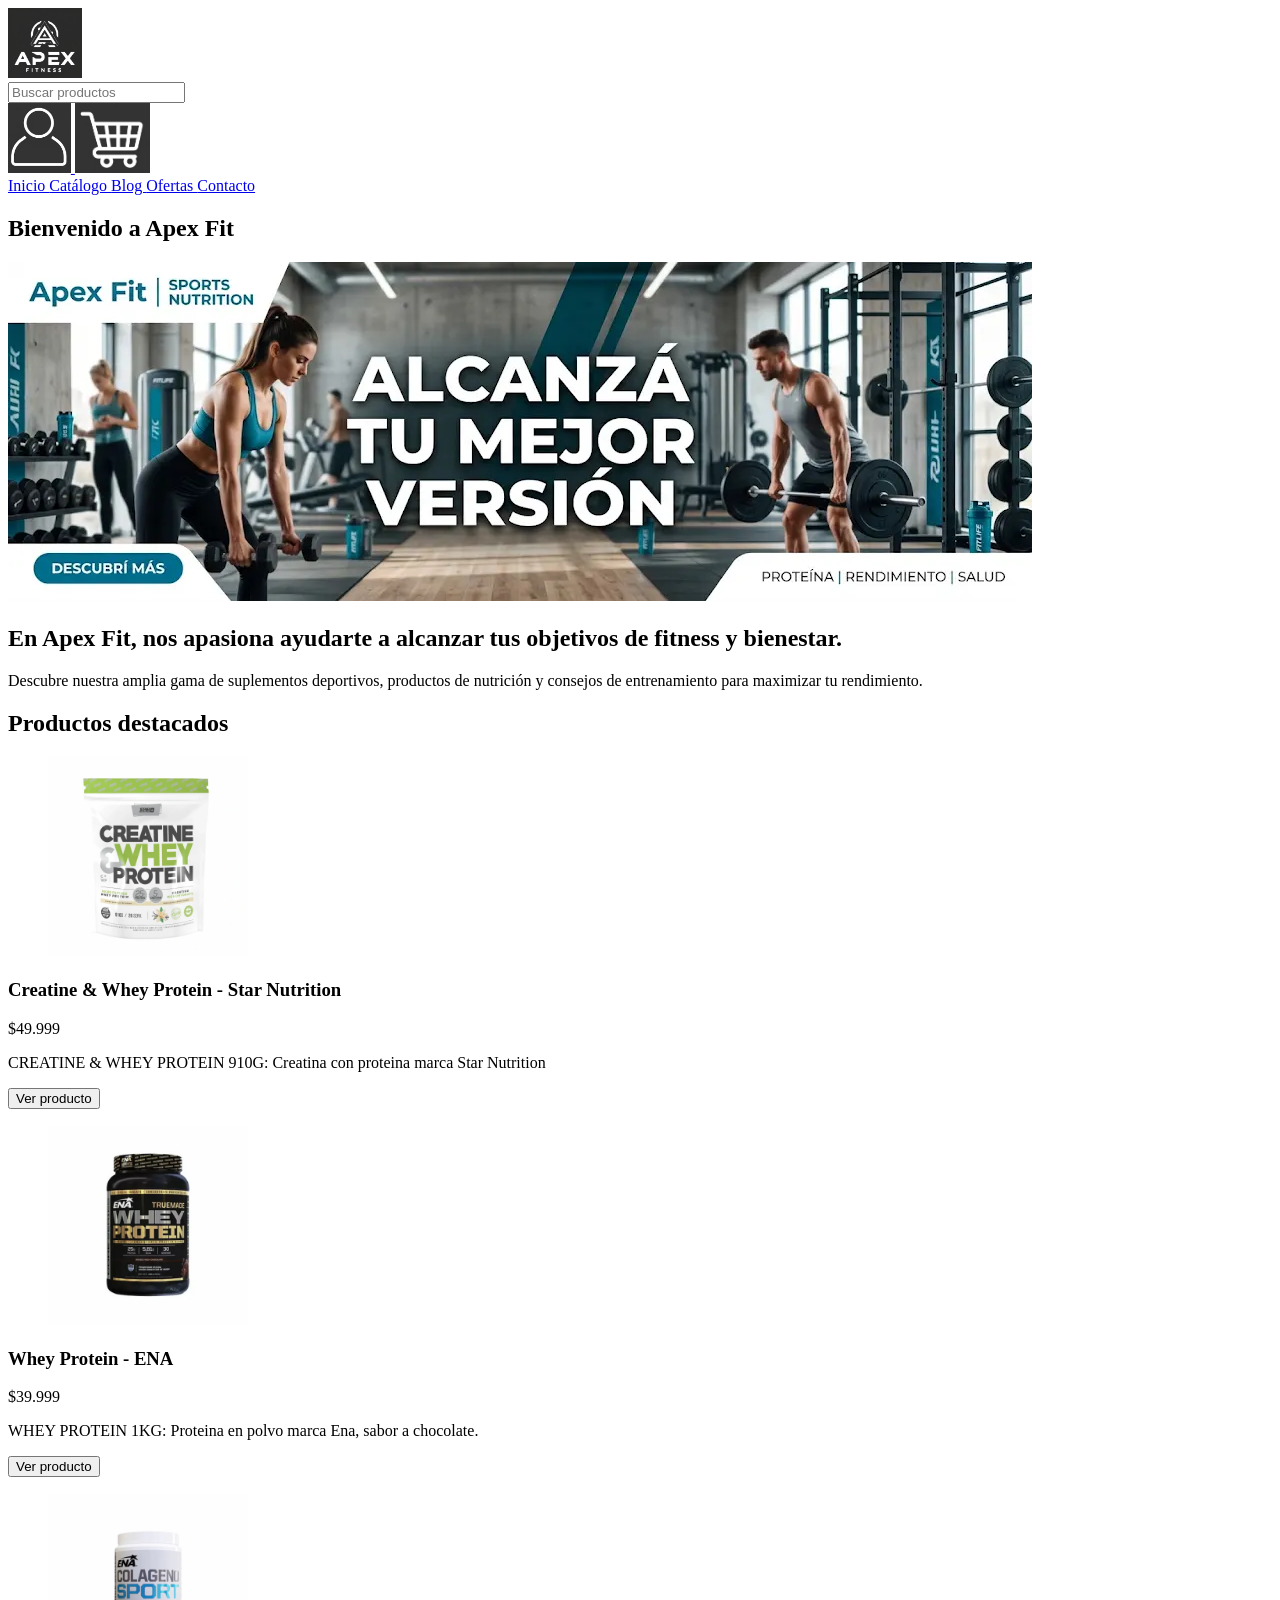
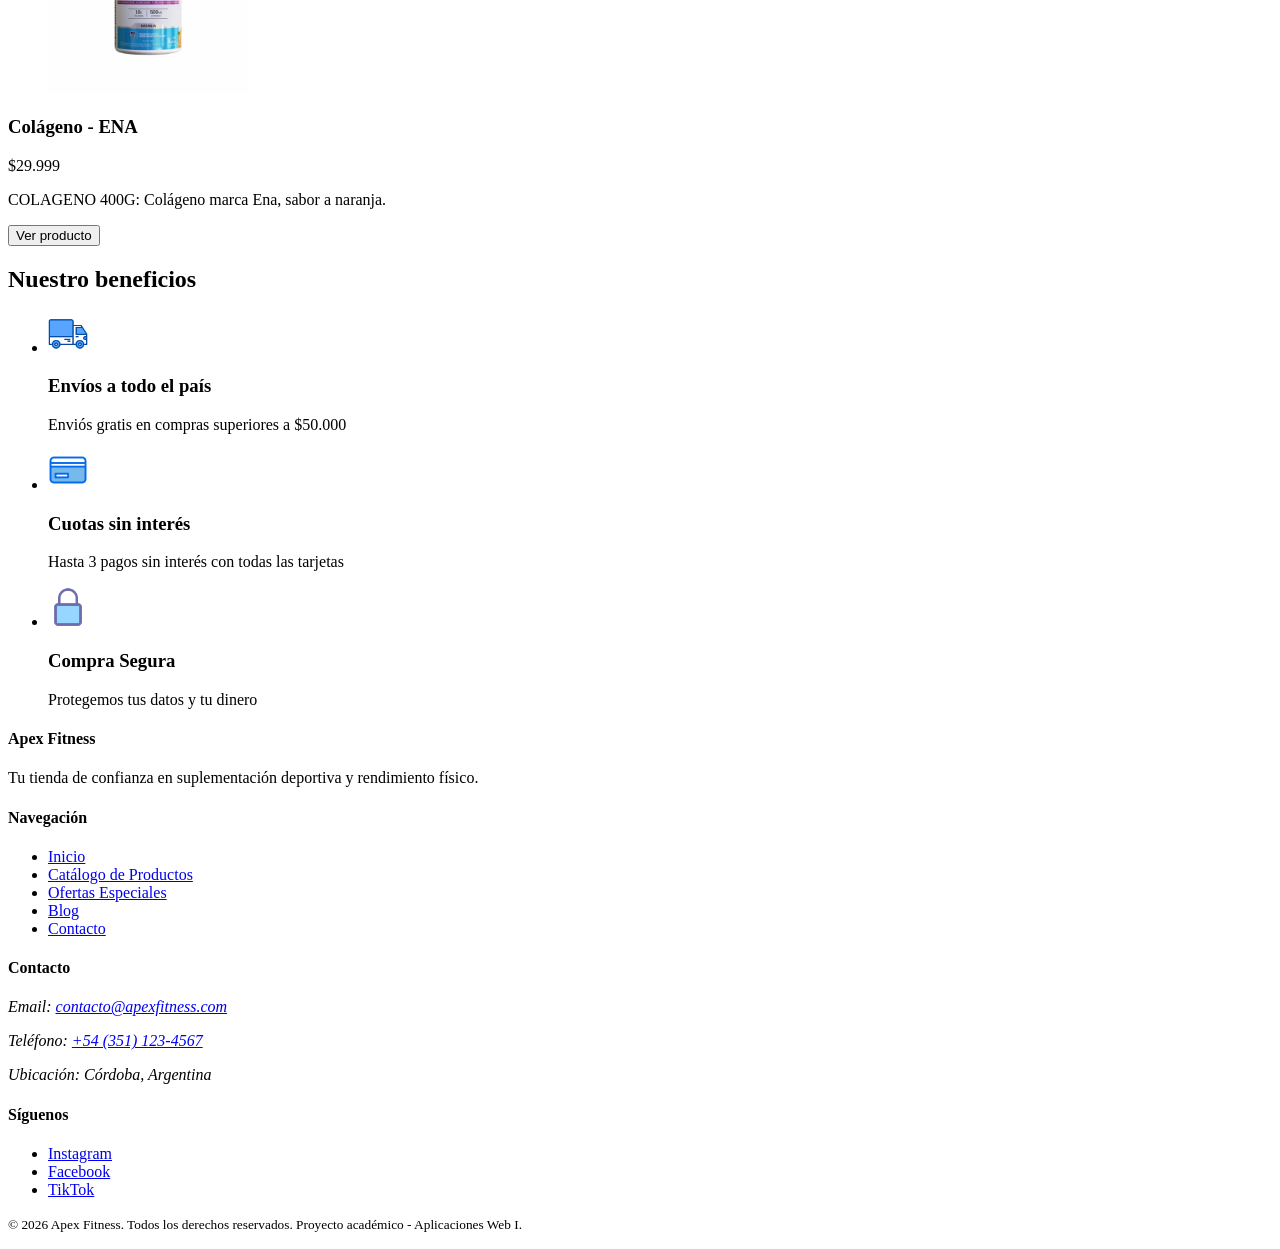
<file: tp2/src/index.html>
<!DOCTYPE html>
<html lang="es">
    <head>
        <meta charset="UTF-8">
        <meta name="viewport" content="width=device-width, initial-scale=1.0">
        <title>Apex Fit - Inicio</title>
    </head>

    <body>
        <header>
            <a href="./index.html" aria-label="Volver a la página principal">
                <img src="./recursos/imagenes/logos/imagotipo.webp" alt="Logo de Apex Fit" height="70"> 
            </a>

            <form role="search" action="#" method="get">
                <div>
                    <label for="id_buscar" hidden>Buscar productos</label>
                    <input 
                        type="search" 
                        id="id_buscar" 
                        name="busqueda" 
                        placeholder="Buscar productos" 
                        aria-label="Buscar productos en la tienda"
                    >
                </div>
            </form>

            <a href="./login.html" aria-label="Ir al perfil de usuario">
                <img src="./recursos/imagenes/elementos/logo_usuario.webp" alt="Logo de usuario" height="70">
            </a>
            <a href="./carrito.html" aria-label="Ir al carrito de compras">
                <img src="./recursos/imagenes/elementos/logo_carrito.webp" alt="Logo de carrito de compras" height="70">
            </a>
            <nav>
                <a href="./index.html">
                    Inicio
                </a>
                <a href="./catalogo.html" aria-label="Ir al catálogo de productos">
                    Catálogo
                </a>
                <a href="./blog.html" aria-label="Ir al blog">
                    Blog
                </a>
                <a href="./ofertas.html" aria-label="Ir a las ofertas">
                    Ofertas
                </a>
                <a href="./contacto.html" aria-label="Ir al contacto">
                    Contacto
                </a>
            </nav>
        </header>

        <main>
            <section>
                <h1>Bienvenido a Apex Fit</h1>
                <img src="./recursos/imagenes/elementos/banner.webp" alt="Banner principal" width="1024">
                <h2>En Apex Fit, nos apasiona ayudarte a alcanzar tus objetivos de fitness y bienestar.</h2>
                <p>Descubre nuestra amplia gama de suplementos deportivos, productos de nutrición y consejos de entrenamiento para maximizar tu rendimiento.</p>
            </section>
            <section>
                <h2>Productos destacados</h2>
                <article>
                    <figure>
                        <a href="./detalle_producto.html"><img src="./recursos/imagenes/productos/suplementos/creatina.webp" alt="Creatina monohidratada" height="200"></a>
                    </figure>
                    <div>
                        <h3>Creatine & Whey Protein - Star Nutrition</h3>
                        <p>$49.999</p>
                        <p>CREATINE & WHEY PROTEIN 910G: Creatina con proteina marca Star Nutrition</p>
                        <a href="./detalle_producto.html"><button type="button">Ver producto</button></a>
                    </div>
                </article>
                <article>
                    <figure>
                        <a href="./detalle_producto.html"><img src="./recursos/imagenes/productos/suplementos/whey_protein_ena.webp" alt="Proteina en polvo" height="200"></a>
                    </figure>
                    <div>
                        <h3>Whey Protein - ENA</h3>
                        <p>$39.999</p>
                        <p>WHEY PROTEIN 1KG: Proteina en polvo marca Ena, sabor a chocolate.</p>
                        <a href="./detalle_producto.html"><button type="button">Ver producto</button></a>
                    </div>
                </article>
                <article>
                    <figure>
                        <a href="./detalle_producto.html"><img src="./recursos/imagenes/productos/suplementos/colageno_ena.webp" alt="Colágeno - ENA" height="200"></a>
                    </figure>
                    <div>
                        <h3>Colágeno - ENA</h3>
                        <p>$29.999</p>
                        <p>COLAGENO 400G: Colágeno marca Ena, sabor a naranja.</p>
                        <a href="./detalle_producto.html"><button type="button">Ver producto</button></a>
                    </div>
                </article>
                <section>
                    <h2>Nuestro beneficios</h2>
                        <ul>
                            <li>
                                <img src= "./recursos/imagenes/elementos/logo_camioneta.webp" alt="Envios a todo el país" width="40">
                                <h3>Envíos a todo el país</h3>
                                <p>Enviós gratis en compras superiores a $50.000</p>
                            </li>
                            
                            <li>
                                 <img src= "./recursos/imagenes/elementos/logo_tarjeta.webp" alt="Cuotas sin interés" width="40">
                                <h3>Cuotas sin interés</h3>
                                <p>Hasta 3 pagos sin interés con todas las tarjetas</p>
                            </li>
                            
                            <li>
                                <img src= "./recursos/imagenes/elementos/logo_candado.webp" alt="Compra segura" width="40">
                                <h3>Compra Segura</h3>
                                <p>Protegemos tus datos y tu dinero</p>
                            </li>
                        </ul>
                </section>
            </section>
        </main>

        <footer>
            <h4>Apex Fitness</h4>
            <p>Tu tienda de confianza en suplementación deportiva y rendimiento físico.</p>
    
            <div>
                <h4>Navegación</h4>
                <ul>
                    <li>
                        <a href="./index.html">Inicio</a>
                    </li>
                    <li>
                        <a href="./catalogo.html">Catálogo de Productos</a>
                    </li>
                    <li>
                        <a href="./ofertas.html">Ofertas Especiales</a>
                    </li>
                    <li>
                        <a href="./blog.html">Blog</a>
                    </li>
                    <li>
                        <a href="./contacto.html">Contacto</a>
                    </li>
                </ul>
            </div>

            <div>
                <h4>Contacto</h4>
                <address>
                    <p>Email: <a href="mailto:contacto@apexfitness.com">contacto@apexfitness.com</a></p>
                    <p>Teléfono: <a href="tel:+543511234567">+54 (351) 123-4567</a></p>
                    <p>Ubicación: Córdoba, Argentina</p>
                </address>

                <h4>Síguenos</h4>
                <ul>
                    <li><a href="https://instagram.com/@ApexFitness" target="_blank" rel="noopener">Instagram</a></li>
                    <li><a href="https://facebook.com/@ApexFitness" target="_blank" rel="noopener">Facebook</a></li>
                    <li><a href="https://tiktok.com/@ApexFitness" target="_blank" rel="noopener">TikTok</a></li>
                </ul>
            </div>

            <div>
                <p><small>&copy; 2026 Apex Fitness. Todos los derechos reservados. Proyecto académico - Aplicaciones Web I.</small></p>
            </div>
        </footer>
    </body>
</html>
</file>
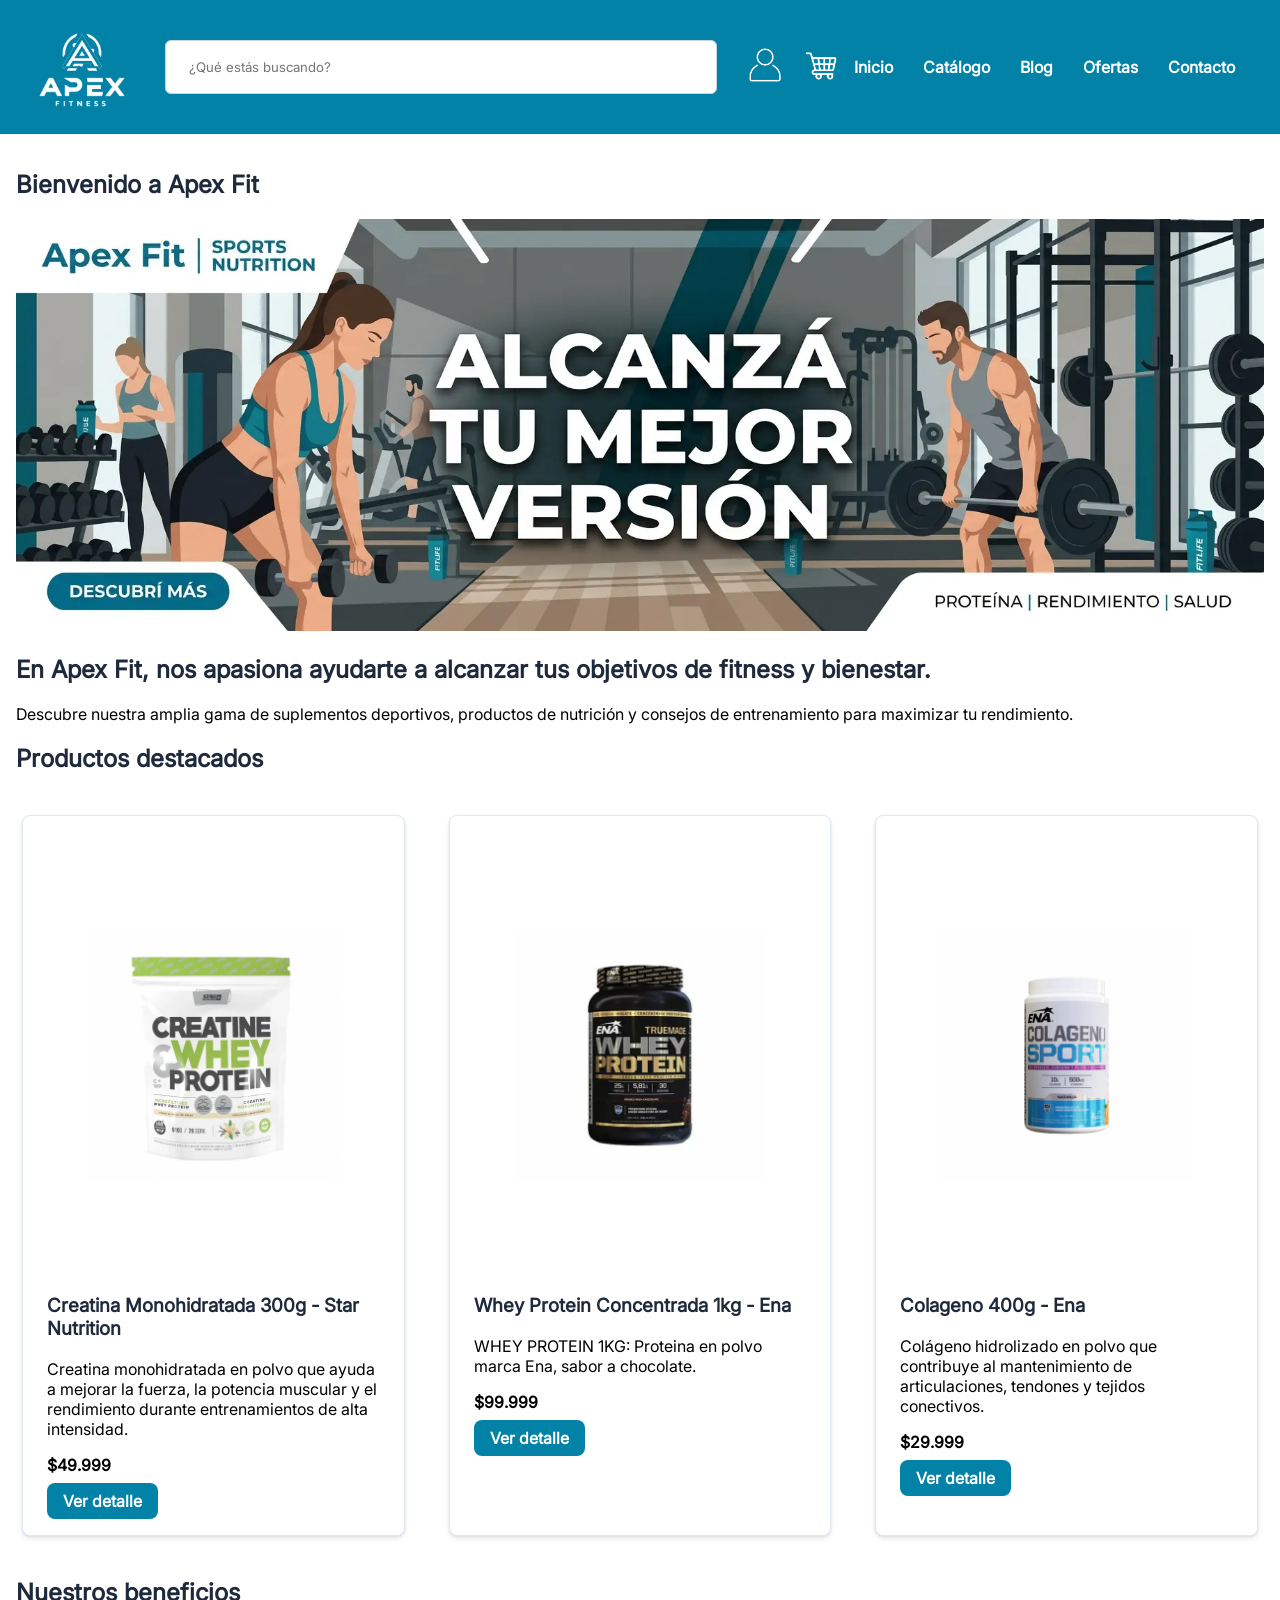
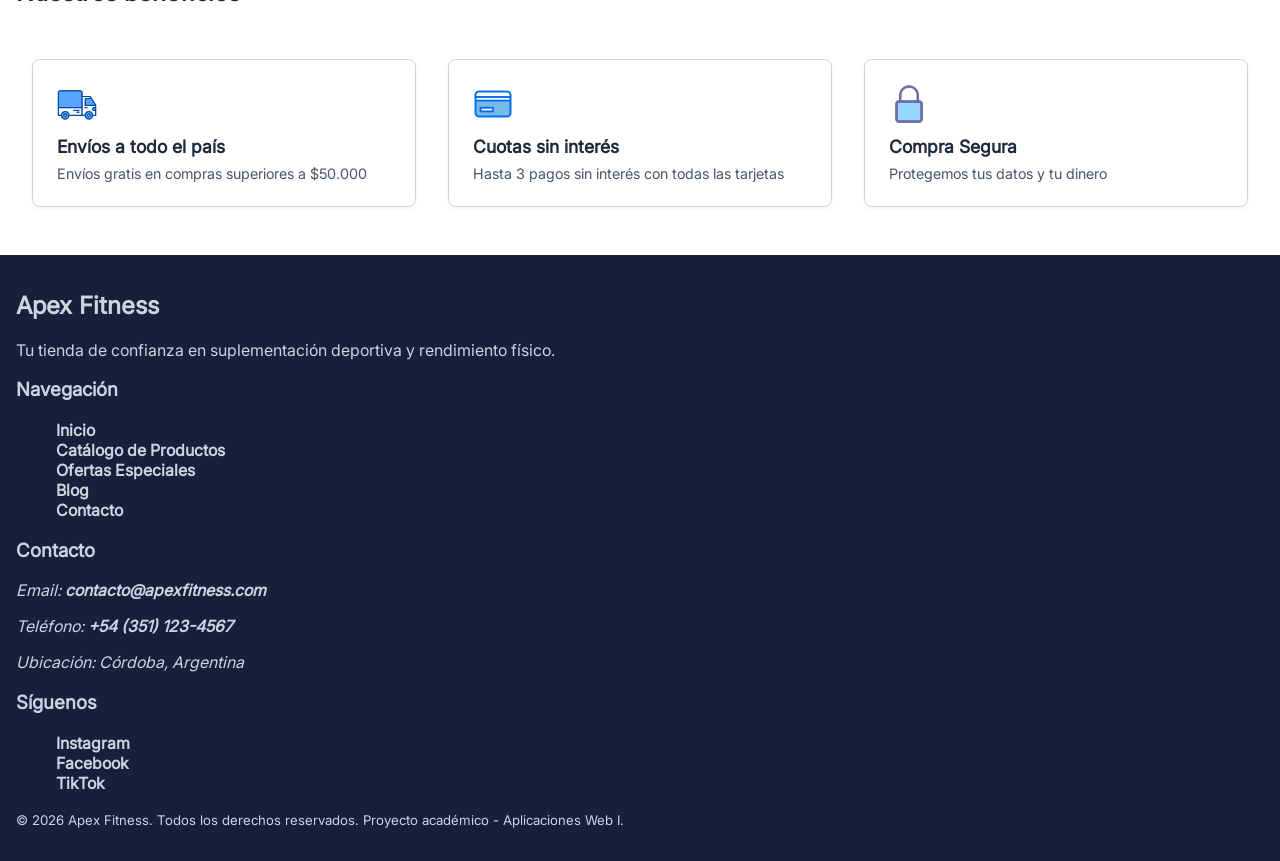
<file: tp4/src/index.html>
<!DOCTYPE html>
<html lang="es">
    <head>
        <meta charset="UTF-8">
        <meta name="viewport" content="width=device-width, initial-scale=1.0">
        <title>Apex Fit - Inicio</title>
        <link rel="icon" type="image/webp" href="./recursos/imagenes/logos/imagotipo_blanco.webp">
        <link rel="stylesheet" href="./recursos/estilos/base.css">
        <script type="module" src="./recursos/js/index.js"></script>
    </head>

    <body>
        <header class="contenido-encabezado">
            <!-- 1. Botón Hamburguesa (Checkbox Hack) -->
            <input type="checkbox" id="menu-toggle" hidden>
            <label for="menu-toggle" class="btn-hamburguesa" aria-label="Abrir menú">☰</label>

            <!-- 2. Logo Central -->
            <a href="./index.html" class="logo-principal" aria-label="Volver a la página principal">
                <img src="./recursos/imagenes/logos/imagotipo_blanco.webp" alt="Logo de Apex Fit"> 
            </a>

            <!-- 3. Contenedor para agrupar Usuario y Carrito a la derecha -->
            <div class="iconos-derecha">
                <a href="./login.html" aria-label="Ir al perfil de usuario">
                    <img src="./recursos/imagenes/elementos/logo_usuario_blanco.webp" alt="Logo de usuario">
                </a>
                <a href="./carrito.html" aria-label="Ir al carrito de compras">
                    <img src="./recursos/imagenes/elementos/logo_carrito_blanco.webp" alt="Logo de carrito">
                </a>
            </div>

            <!-- 4. Buscador (Pasará a la segunda línea) -->
            <form role="search" action="#" method="get" class="barra-busqueda">
                <div>
                    <label for="id_buscar" hidden>Buscar productos</label>
                    <input type="search" id="id_buscar" name="busqueda" placeholder="¿Qué estás buscando?">
                </div>
            </form>

            <!-- 5. Menú de navegación (Oculto por defecto) -->
            <nav class="menu-desplegable">
                <a href="./index.html">Inicio</a>
                <a href="./catalogo.html" aria-label="Ir al catálogo">Catálogo</a>
                <a href="./blog.html" aria-label="Ir al blog">Blog</a>
                <a href="./ofertas.html" aria-label="Ir a las ofertas">Ofertas</a>
                <a href="./contacto.html" aria-label="Ir al contacto">Contacto</a>
            </nav>
        </header>

        <main class="contenido-principal">
            <section>
                <h1>Bienvenido a Apex Fit</h1>
                <img src="./recursos/imagenes/elementos/banner_animado.webp" alt="Banner principal" width="100%">
                <h2>En Apex Fit, nos apasiona ayudarte a alcanzar tus objetivos de fitness y bienestar.</h2>
                <p>Descubre nuestra amplia gama de suplementos deportivos, productos de nutrición y consejos de entrenamiento para maximizar tu rendimiento.</p>
            </section>
            <h2>Productos destacados</h2>
            <section id="contenedor-destacados" class="grilla-productos" data-ids="4,1,3"></section>
            <h2>Nuestros beneficios</h2>
            <section class="seccion-beneficios">
                <ul class="lista-beneficios">
                    <li class="tarjeta-beneficio">
                        <img src= "./recursos/imagenes/elementos/logo_camioneta.webp" alt="Envios a todo el país" width="40">
                        <h3>Envíos a todo el país</h3>
                    <p>Envíos gratis en compras superiores a $50.000</p>
                    </li>
                            
                    <li class="tarjeta-beneficio">
                        <img src= "./recursos/imagenes/elementos/logo_tarjeta.webp" alt="Cuotas sin interés" width="40">
                        <h3>Cuotas sin interés</h3>
                        <p>Hasta 3 pagos sin interés con todas las tarjetas</p>
                    </li>
                            
                    <li class="tarjeta-beneficio">
                        <img src= "./recursos/imagenes/elementos/logo_candado.webp" alt="Compra segura" width="40">
                        <h3>Compra Segura</h3>
                        <p>Protegemos tus datos y tu dinero</p>
                    </li>
                </ul>
            </section>
        </main>

        <footer class="contenido-pie-pagina">
            <h2>Apex Fitness</h2>
            <p>Tu tienda de confianza en suplementación deportiva y rendimiento físico.</p>
    
            <div>
                <h3>Navegación</h3>
                <ul>
                    <li>
                        <a href="./index.html">Inicio</a>
                    </li>
                    <li>
                        <a href="./catalogo.html">Catálogo de Productos</a>
                    </li>
                    <li>
                        <a href="./ofertas.html">Ofertas Especiales</a>
                    </li>
                    <li>
                        <a href="./blog.html">Blog</a>
                    </li>
                    <li>
                        <a href="./contacto.html">Contacto</a>
                    </li>
                </ul>
            </div>

            <div>
                <h3>Contacto</h3>
                <address>
                    <p>Email: <a href="mailto:contacto@apexfitness.com">contacto@apexfitness.com</a></p>
                    <p>Teléfono: <a href="tel:+543511234567">+54 (351) 123-4567</a></p>
                    <p>Ubicación: Córdoba, Argentina</p>
                </address>

                <h3>Síguenos</h3>
                <ul>
                    <li><a href="https://instagram.com/@ApexFitness" target="_blank" rel="noopener">Instagram</a></li>
                    <li><a href="https://facebook.com/@ApexFitness" target="_blank" rel="noopener">Facebook</a></li>
                    <li><a href="https://tiktok.com/@ApexFitness" target="_blank" rel="noopener">TikTok</a></li>
                </ul>
            </div>

            <div>
                <p><small>&copy; 2026 Apex Fitness. Todos los derechos reservados. Proyecto académico - Aplicaciones Web I.</small></p>
            </div>
        </footer>
    </body>
</html>
</file>
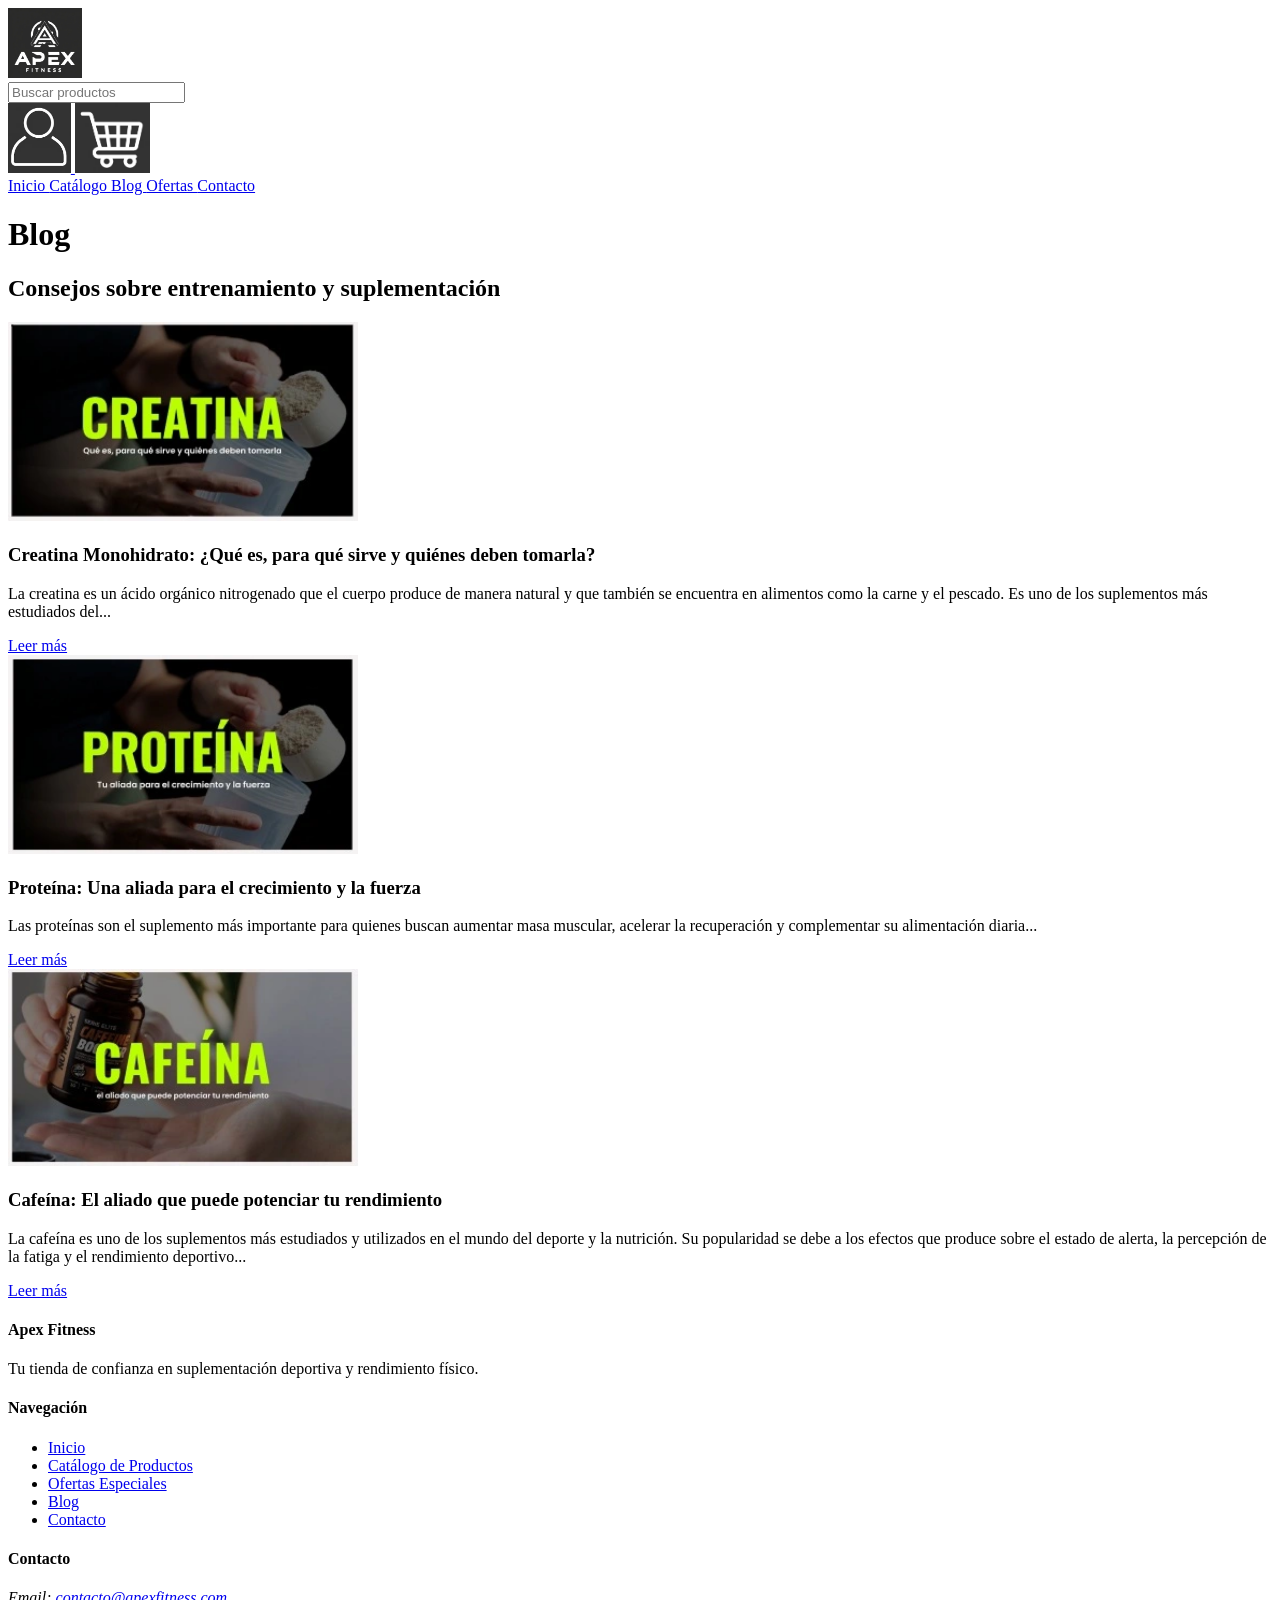
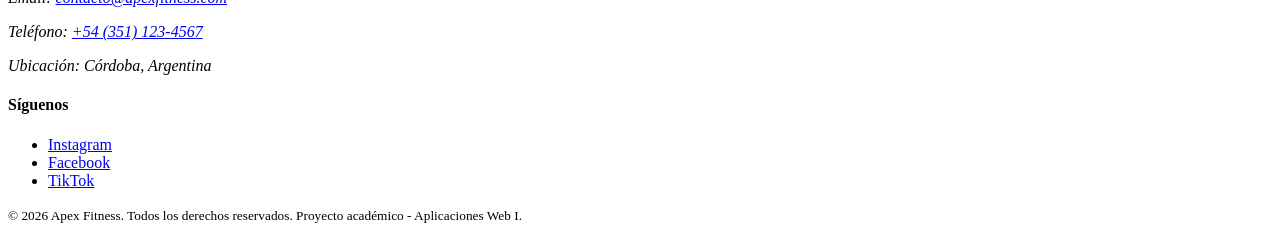
<file: tp2/src/blog.html>
<!DOCTYPE html>
<html lang="es">
    <head>
        <meta charset="UTF-8">
        <meta name="viewport" content="width=device-width, initial-scale=1.0">
        <title>Apex Fit - Blog</title>
    </head>

    <body>
        <header>
            <a href="./index.html" aria-label="Volver a la página principal">
                <img src="./recursos/imagenes/logos/imagotipo.webp" alt="Logo de Apex Fit" height="70"> 
            </a>
            
            <form role="search" action="#" method="get">
                <div>
                    <label for="id_buscar" hidden>Buscar productos</label>
                    <input 
                        type="search" 
                        id="id_buscar" 
                        name="busqueda" 
                        placeholder="Buscar productos" 
                        aria-label="Buscar productos en la tienda"
                    >
                </div>
            </form>

            <a href="./login.html" aria-label="Ir al perfil de usuario">
                <img src="./recursos/imagenes/elementos/logo_usuario.webp" alt="Logo de usuario" height="70">
            </a>
            <a href="./carrito.html" aria-label="Ir al carrito de compras">
                <img src="./recursos/imagenes/elementos/logo_carrito.webp" alt="Logo de carrito de compras" height="70">
            </a>
            <nav>
                <a href="./index.html">
                    Inicio
                </a>
                <a href="./catalogo.html" aria-label="Ir al catálogo de productos">
                    Catálogo
                </a>
                <a href="./blog.html" aria-label="Ir al blog">
                    Blog
                </a>
                <a href="./ofertas.html" aria-label="Ir a las ofertas">
                    Ofertas
                </a>
                <a href="./contacto.html" aria-label="Ir al contacto">
                    Contacto
                </a>
            </nav>
        </header>

        <main>
            <h1>Blog</h1>
            <section>
                <h2>Consejos sobre entrenamiento y suplementación</h2>
                <article>
                    <img src="./recursos/imagenes/elementos/creatina.webp" alt="Creatina Monohidratada" width="350">
                    <h3>Creatina Monohidrato: ¿Qué es, para qué sirve y quiénes deben tomarla?</h3>
                    <p>
                        La creatina es un ácido orgánico nitrogenado que el cuerpo produce de manera natural y que también se encuentra en alimentos como la carne y el pescado. Es uno de los suplementos más estudiados del...
                    </p>
                    <a href="#">Leer más</a>
                </article>
                <article>
                    <img src="./recursos/imagenes/elementos/proteina.webp" alt="Whey Protein" width="350">
                    <h3>Proteína: Una aliada para el crecimiento y la fuerza</h3>
                    <p>
                        Las proteínas son el suplemento más importante para quienes buscan aumentar masa muscular, acelerar la recuperación y complementar su alimentación diaria...
                    </p>
                    <a href="#">Leer más</a>
                </article>
                <article>
                    <img src="./recursos/imagenes/elementos/cafeina.webp" alt="Cafeína" width="350">
                    <h3>Cafeína: El aliado que puede potenciar tu rendimiento</h3>
                    <p>
                        La cafeína es uno de los suplementos más estudiados y utilizados en el mundo del deporte y la nutrición. Su popularidad se debe a los efectos que produce sobre el estado de alerta, la percepción de la fatiga y el rendimiento deportivo...
                    </p>
                    <a href="#">Leer más</a>
                </article>
            </section>
        </main>

        <footer>
            <h4>Apex Fitness</h4>
            <p>Tu tienda de confianza en suplementación deportiva y rendimiento físico.</p>
    
            <div>
                <h4>Navegación</h4>
                <ul>
                    <li>
                        <a href="./index.html">Inicio</a>
                    </li>
                    <li>
                        <a href="./catalogo.html">Catálogo de Productos</a>
                    </li>
                    <li>
                        <a href="./ofertas.html">Ofertas Especiales</a>
                    </li>
                    <li>
                        <a href="./blog.html">Blog</a>
                    </li>
                    <li>
                        <a href="./contacto.html">Contacto</a>
                    </li>
                </ul>
            </div>

            <div>
                <h4>Contacto</h4>
                <address>
                    <p>Email: <a href="mailto:contacto@apexfitness.com">contacto@apexfitness.com</a></p>
                    <p>Teléfono: <a href="tel:+543511234567">+54 (351) 123-4567</a></p>
                    <p>Ubicación: Córdoba, Argentina</p>
                </address>

                <h4>Síguenos</h4>
                <ul>
                    <li><a href="https://instagram.com/@ApexFitness" target="_blank" rel="noopener">Instagram</a></li>
                    <li><a href="https://facebook.com/@ApexFitness" target="_blank" rel="noopener">Facebook</a></li>
                    <li><a href="https://tiktok.com/@ApexFitness" target="_blank" rel="noopener">TikTok</a></li>
                </ul>
            </div>

            <div>
                <p><small>&copy; 2026 Apex Fitness. Todos los derechos reservados. Proyecto académico - Aplicaciones Web I.</small></p>
            </div>
        </footer>
    </body>
</html>
</file>
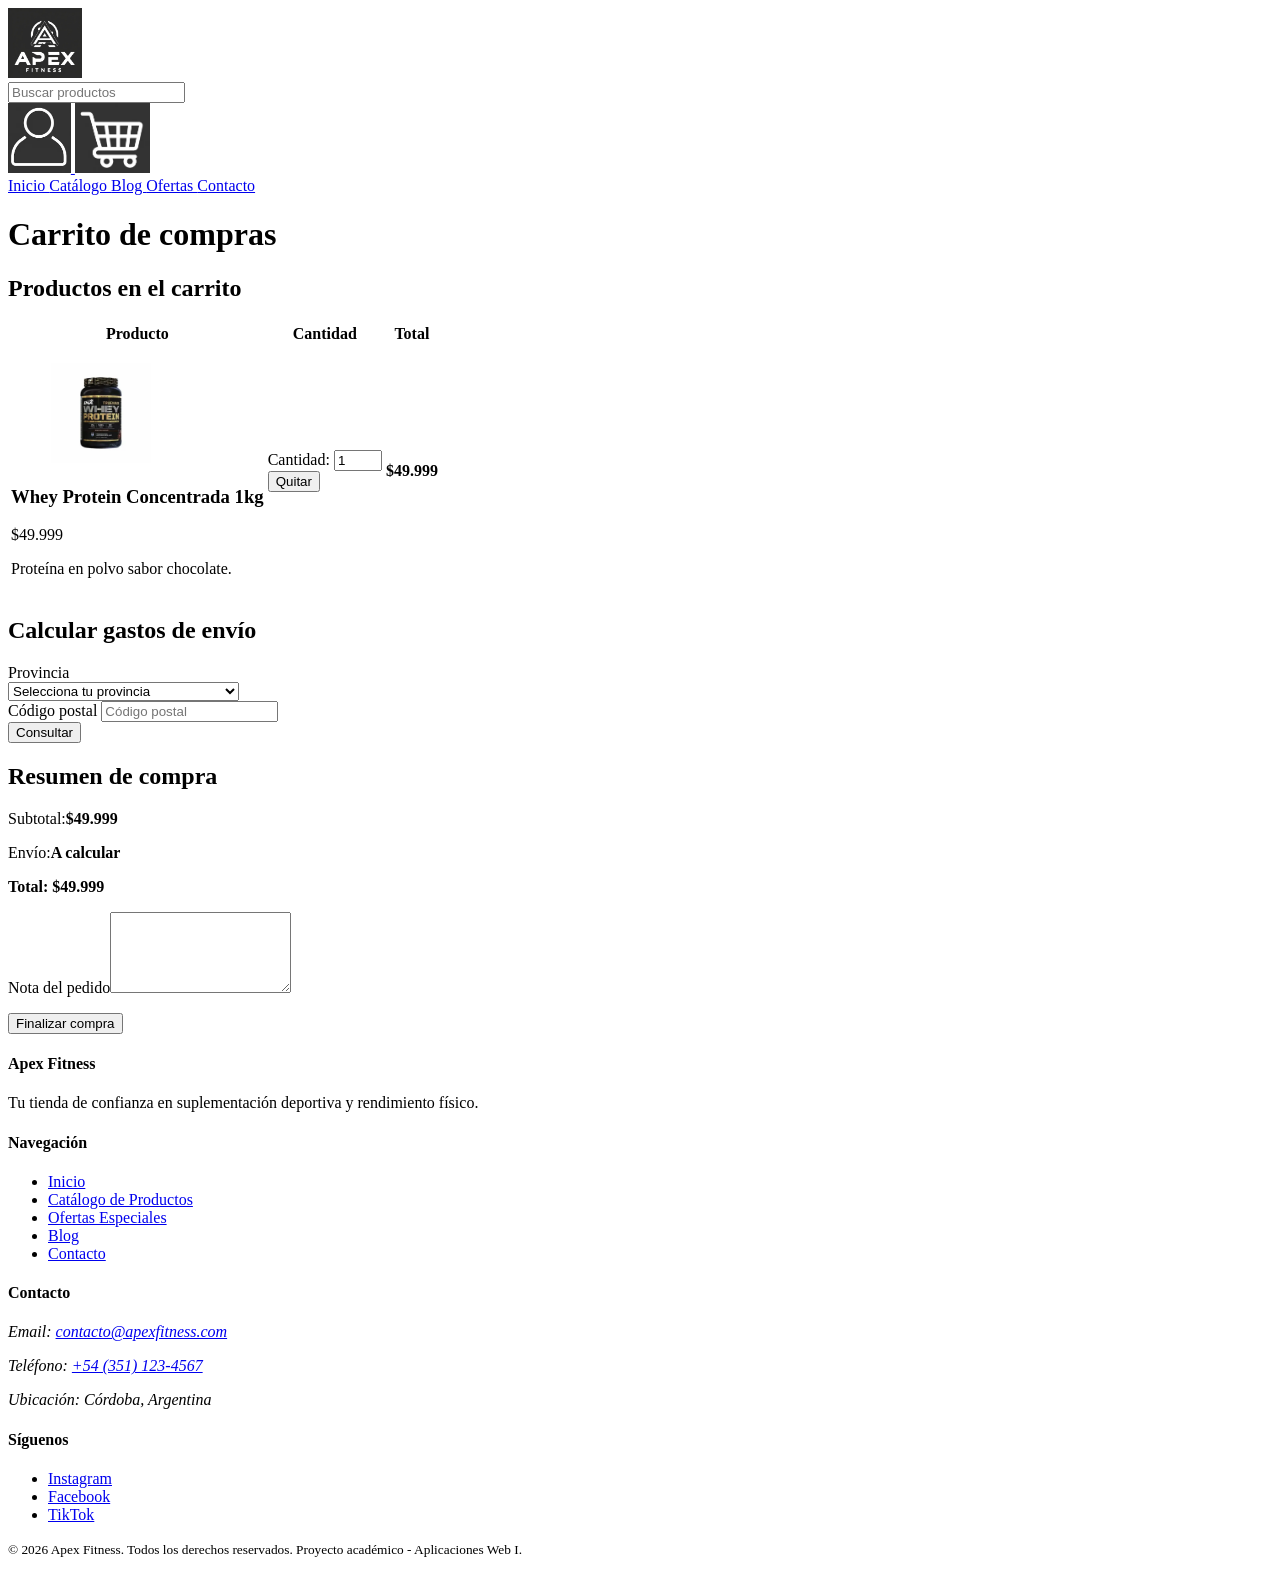
<file: tp2/src/carrito.html>
<!DOCTYPE html>
<html lang="es">
    <head>
        <meta charset="UTF-8">
        <meta name="viewport" content="width=device-width, initial-scale=1.0">
        <title>Apex Fit - Carrito de compras</title>
    </head>

    <body>
        <header>
            <a href="./index.html" aria-label="Volver a la página principal">
                <img src="./recursos/imagenes/logos/imagotipo.webp" alt="Logo de Apex Fit" height="70"> 
            </a>
            
            <form role="search" action="#" method="get">
                <div>
                    <label for="id_buscar" hidden>Buscar productos</label>
                    <input 
                        type="search" 
                        id="id_buscar" 
                        name="busqueda" 
                        placeholder="Buscar productos" 
                        aria-label="Buscar productos en la tienda"
                    >
                </div>
            </form>

            <a href="./login.html" aria-label="Ir al perfil de usuario">
                <img src="./recursos/imagenes/elementos/logo_usuario.webp" alt="Logo de usuario" height="70">
            </a>
            <a href="./carrito.html" aria-label="Ir al carrito de compras">
                <img src="./recursos/imagenes/elementos/logo_carrito.webp" alt="Logo de carrito de compras" height="70">
            </a>
            <nav>
                <a href="./index.html">
                    Inicio
                </a>
                <a href="./catalogo.html" aria-label="Ir al catálogo de productos">
                    Catálogo
                </a>
                <a href="./blog.html" aria-label="Ir al blog">
                    Blog
                </a>
                <a href="./ofertas.html" aria-label="Ir a las ofertas">
                    Ofertas
                </a>
                <a href="./contacto.html" aria-label="Ir al contacto">
                    Contacto
                </a>
            </nav>
        </header>

        <main>
            <h1>Carrito de compras</h1>
            <section>
                <h2>Productos en el carrito</h2>
                <table>
                    <thead>
                        <tr>
                            <th scope="col">Producto</th>
                            <th scope="col">Cantidad</th>
                            <th scope="col">Total</th>
                        </tr>
                    </thead>
                    <tbody>
                        <tr>
                            <td>
                                <figure>
                                    <img src="./recursos/imagenes/productos/suplementos/whey_protein_ena.webp" alt="Whey Protein Concentrada 1kg" width="100">
                                </figure>
                                <div>
                                    <h3>Whey Protein Concentrada 1kg</h3>
                                    <p>$49.999</p>
                                    <p>Proteína en polvo sabor chocolate.</p>
                                </div>
                            </td>
                            <td>
                                <div>
                                    <form action="#" method="post">
                                        <div>
                                            <label for="id-cantidad">Cantidad:</label>
                                            <input type="number" id="id-cantidad" name="cantidad" min="1" value="1" max="10" required>
                                        </div>
                                        <div>
                                            <button type="submit">Quitar</button>
                                        </div>
                                    </form>
                                </div>
                            </td>
                            <td>
                                <p><strong>$49.999</strong></p>
                            </td>
                        </tr>
                    </tbody>
                </table>
            </section>
            <section>
                <h2>Calcular gastos de envío</h2>
                <div>
                    <form action="#" method="get">
                        <div>
                            <label for="id-provincia">Provincia</label><br>
                            <select id="id-provincia" name="provincia" required>
                                <option value="" disabled selected>Selecciona tu provincia</option>
                                <option value="buenos-aires">Buenos Aires</option>
                                <option value="caba">Ciudad Autónoma de Buenos Aires</option>
                                <option value="catamarca">Catamarca</option>
                                <option value="chaco">Chaco</option>
                                <option value="chubut">Chubut</option>
                                <option value="cordoba">Córdoba</option>
                                <option value="corrientes">Corrientes</option>
                                <option value="entre-rios">Entre Ríos</option>
                                <option value="formosa">Formosa</option>
                                <option value="jujuy">Jujuy</option>
                                <option value="la-pampa">La Pampa</option>
                                <option value="la-rioja">La Rioja</option>
                                <option value="mendoza">Mendoza</option>
                                <option value="misiones">Misiones</option>
                                <option value="neuquen">Neuquén</option>
                                <option value="rio-negro">Río Negro</option>
                                <option value="salta">Salta</option>
                                <option value="san-juan">San Juan</option>
                                <option value="san-luis">San Luis</option>
                                <option value="santa-cruz">Santa Cruz</option>
                                <option value="santa-fe">Santa Fe</option>
                                <option value="santiago-del-estero">Santiago del Estero</option>
                                <option value="tierra-del-fuego">Tierra del Fuego</option>
                                <option value="tucuman">Tucumán</option>
                            </select>
                        </div>
                        <div>
                            <label for="id-codigo-postal">Código postal</label>
                            <input type="text" id="id-codigo-postal" name="codigo-postal" placeholder="Código postal">
                        </div>
                        <div>
                            <button type="submit">Consultar</button>
                        </div>
                    </form>
                </div>
            </section>
            <aside>
                <h2>Resumen de compra</h2>
                <p>Subtotal:<strong>$49.999</strong></p>
                <p>Envío:<strong>A calcular</strong></p>
                <p><strong>Total: $49.999</strong></p>
                <form action="#" method="post">
                    <p><label for="id-nota">Nota del pedido</label><textarea name="nota" id="id-nota" rows="5"></textarea></p>
                    <p><button type="submit">Finalizar compra</button></p>
                </form>
            </aside>
        </main>

        <footer>
            <h4>Apex Fitness</h4>
            <p>Tu tienda de confianza en suplementación deportiva y rendimiento físico.</p>
    
            <div>
                <h4>Navegación</h4>
                <ul>
                    <li>
                        <a href="./index.html">Inicio</a>
                    </li>
                    <li>
                        <a href="./catalogo.html">Catálogo de Productos</a>
                    </li>
                    <li>
                        <a href="./ofertas.html">Ofertas Especiales</a>
                    </li>
                    <li>
                        <a href="./blog.html">Blog</a>
                    </li>
                    <li>
                        <a href="./contacto.html">Contacto</a>
                    </li>
                </ul>
            </div>

            <div>
                <h4>Contacto</h4>
                <address>
                    <p>Email: <a href="mailto:contacto@apexfitness.com">contacto@apexfitness.com</a></p>
                    <p>Teléfono: <a href="tel:+543511234567">+54 (351) 123-4567</a></p>
                    <p>Ubicación: Córdoba, Argentina</p>
                </address>

                <h4>Síguenos</h4>
                <ul>
                    <li><a href="https://instagram.com/@ApexFitness" target="_blank" rel="noopener">Instagram</a></li>
                    <li><a href="https://facebook.com/@ApexFitness" target="_blank" rel="noopener">Facebook</a></li>
                    <li><a href="https://tiktok.com/@ApexFitness" target="_blank" rel="noopener">TikTok</a></li>
                </ul>
            </div>

            <div>
                <p><small>&copy; 2026 Apex Fitness. Todos los derechos reservados. Proyecto académico - Aplicaciones Web I.</small></p>
            </div>
        </footer>
    </body>
</html>
</file>
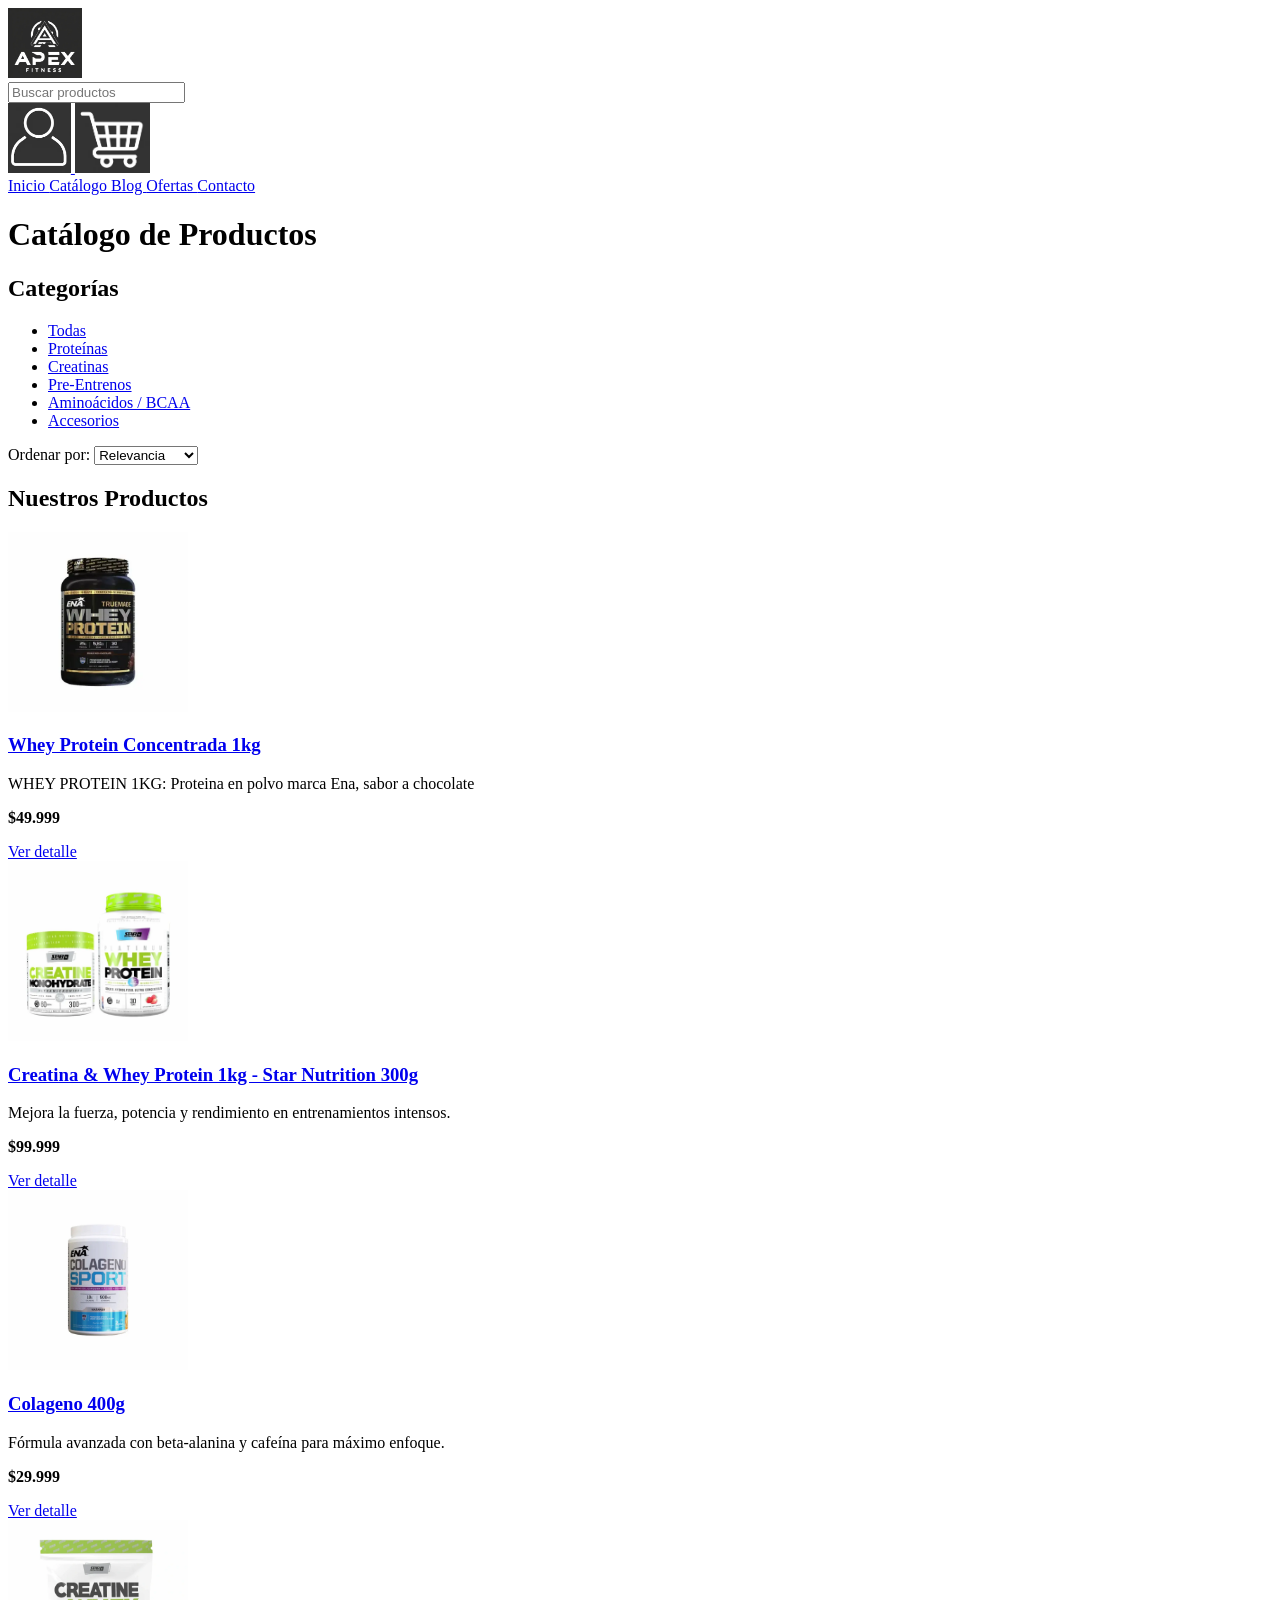
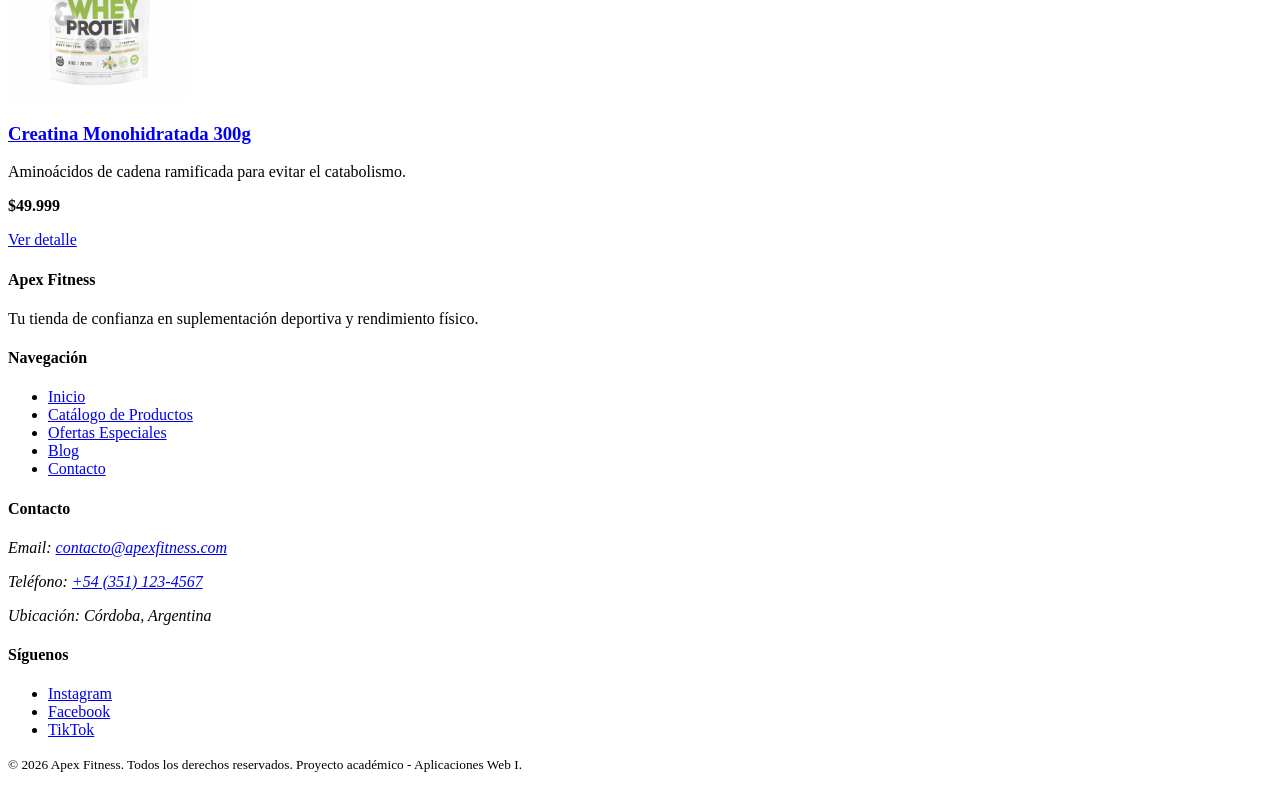
<file: tp2/src/catalogo.html>
<!DOCTYPE html>
<html lang="es">
    <head>
        <meta charset="UTF-8">
        <meta name="viewport" content="width=device-width, initial-scale=1.0">
        <title>Apex Fit - Catálogo</title>
    </head>

    <body>
        <header>
            <a href="./index.html" aria-label="Volver a la página principal">
                <img src="./recursos/imagenes/logos/imagotipo.webp" alt="Logo de Apex Fit" height="70"> 
            </a>
            
            <form role="search" action="#" method="get">
                <div>
                    <label for="id_buscar" hidden>Buscar productos</label>
                    <input 
                        type="search" 
                        id="id_buscar" 
                        name="busqueda" 
                        placeholder="Buscar productos" 
                        aria-label="Buscar productos en la tienda"
                    >
                </div>
            </form>

            <a href="./login.html" aria-label="Ir al perfil de usuario">
                <img src="./recursos/imagenes/elementos/logo_usuario.webp" alt="Logo de usuario" height="70">
            </a>
            <a href="./carrito.html" aria-label="Ir al carrito de compras">
                <img src="./recursos/imagenes/elementos/logo_carrito.webp" alt="Logo de carrito de compras" height="70">
            </a>
            <nav>
                <a href="./index.html">
                    Inicio
                </a>
                <a href="./catalogo.html" aria-label="Ir al catálogo de productos">
                    Catálogo
                </a>
                <a href="./blog.html" aria-label="Ir al blog">
                    Blog
                </a>
                <a href="./ofertas.html" aria-label="Ir a las ofertas">
                    Ofertas
                </a>
                <a href="./contacto.html" aria-label="Ir al contacto">
                    Contacto
                </a>
            </nav>
        </header>

        <main>
            <h1>Catálogo de Productos</h1>

         
            <aside>
                <h2>Categorías</h2>
                <ul>
                    <li><a href="#">Todas</a></li>
                    <li><a href="#">Proteínas</a></li>
                    <li><a href="#">Creatinas</a></li>
                    <li><a href="#">Pre-Entrenos</a></li>
                    <li><a href="#">Aminoácidos / BCAA</a></li>
                    <li><a href="#">Accesorios</a></li>
                </ul>
            </aside>

            <section>
                <label for="id-ordenar">Ordenar por:</label>
                <select id="id-ordenar" name="ordenar">
                    <option value="relevancia">Relevancia</option>
                    <option value="precio-bajo">Menor precio</option>
                    <option value="precio-alto">Mayor precio</option>
                    <option value="nombre">Nombre (A-Z)</option>
                </select>
            </section>
          
            <section>
                <h2>Nuestros Productos</h2>

                <article>
                    <a href="./detalle_producto.html">
                        <img src="recursos/imagenes/productos/suplementos/whey_protein_ena.webp" alt="Whey Protein Concentrada 1kg" width="180">
                        <h3>Whey Protein Concentrada 1kg</h3>
                    </a>
                    <p>WHEY PROTEIN 1KG: Proteina en polvo marca Ena, sabor a chocolate
                    </p>
                    <p><strong>$49.999</strong></p>
                    <a href="./detalle_producto.html">Ver detalle</a>
                </article>

                <article>
                    <a href="./detalle_producto.html">
                        <img src="recursos/imagenes/productos/suplementos/proteina_creatina.webp" alt="Creatina Monohidratada 300g" width="180">
                        <h3>Creatina & Whey Protein 1kg - Star Nutrition 300g</h3>
                    </a>
                    <p>Mejora la fuerza, potencia y rendimiento en entrenamientos intensos.</p>
                    <p><strong>$99.999</strong></p>
                    <a href="./detalle_producto.html">Ver detalle</a>
                </article>

                <article>
                    <a href="./detalle_producto.html">
                        <img src="recursos/imagenes/productos/suplementos/colageno_ena.webp" alt="Colageno 390g" width="180">
                        <h3>Colageno 400g</h3>
                    </a>
                    <p>Fórmula avanzada con beta-alanina y cafeína para máximo enfoque.</p>
                    <p><strong>$29.999</strong></p>
                    <a href="./detalle_producto.html">Ver detalle</a>
                </article>

                <article>
                    <a href="./detalle_producto.html">
                        <img src="recursos/imagenes/productos/suplementos/creatina.webp" alt="Creactina & Whey Protein 250g" width="180">
                        <h3>Creatina Monohidratada 300g</h3>
                    </a>
                    <p>Aminoácidos de cadena ramificada para evitar el catabolismo.</p>
                    <p><strong>$49.999</strong></p>
                    <a href="./detalle_producto.html">Ver detalle</a>
                </article>
            </section>
        </main>

        <footer>
            <h4>Apex Fitness</h4>
            <p>Tu tienda de confianza en suplementación deportiva y rendimiento físico.</p>
    
            <div>
                <h4>Navegación</h4>
                <ul>
                    <li>
                        <a href="./index.html">Inicio</a>
                    </li>
                    <li>
                        <a href="./catalogo.html">Catálogo de Productos</a>
                    </li>
                    <li>
                        <a href="./ofertas.html">Ofertas Especiales</a>
                    </li>
                    <li>
                        <a href="./blog.html">Blog</a>
                    </li>
                    <li>
                        <a href="./contacto.html">Contacto</a>
                    </li>
                </ul>
            </div>

            <div>
                <h4>Contacto</h4>
                <address>
                    <p>Email: <a href="mailto:contacto@apexfitness.com">contacto@apexfitness.com</a></p>
                    <p>Teléfono: <a href="tel:+543511234567">+54 (351) 123-4567</a></p>
                    <p>Ubicación: Córdoba, Argentina</p> 
                </address>

                <h4>Síguenos</h4>
                <ul>
                    <li><a href="https://instagram.com/@ApexFitness" target="_blank" rel="noopener">Instagram</a></li>
                    <li><a href="https://facebook.com/@ApexFitness" target="_blank" rel="noopener">Facebook</a></li>
                    <li><a href="https://tiktok.com/@ApexFitness" target="_blank" rel="noopener">TikTok</a></li>
                </ul>
            </div>

            <div>
                <p><small>&copy; 2026 Apex Fitness. Todos los derechos reservados. Proyecto académico - Aplicaciones Web I.</small></p>
            </div>
        </footer>
    </body>
</html>
</file>
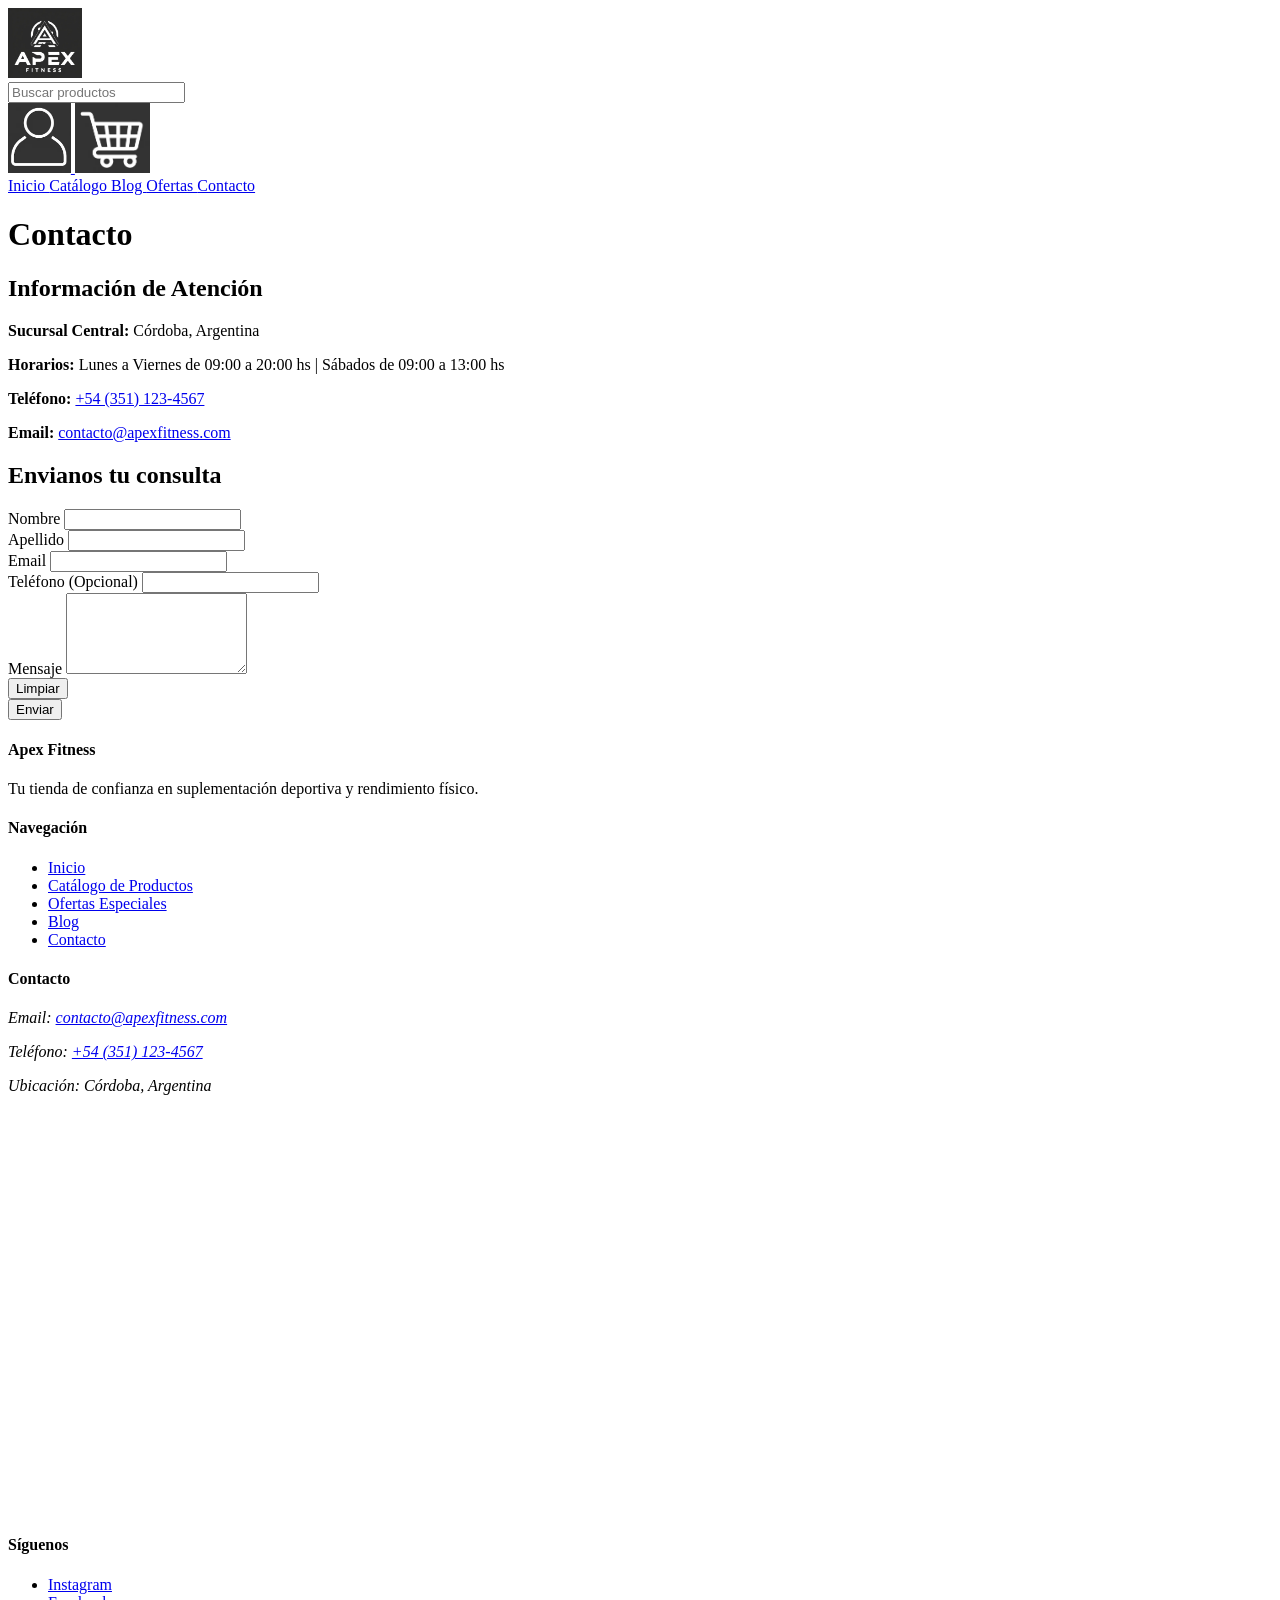
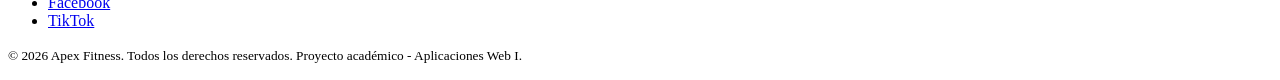
<file: tp2/src/contacto.html>
<!DOCTYPE html>
<html lang="es">
    <head>
        <meta charset="UTF-8">
        <meta name="viewport" content="width=device-width, initial-scale=1.0">
        <title>Apex Fit - Contacto</title>
    </head>

    <body>
        <header>
            <a href="./index.html" aria-label="Volver a la página principal">
                <img src="./recursos/imagenes/logos/imagotipo.webp" alt="Logo de Apex Fit" height="70"> 
            </a>
            
            <form role="search" action="#" method="get">
                <div>
                    <label for="id_buscar" hidden>Buscar productos</label>
                    <input 
                        type="search" 
                        id="id_buscar" 
                        name="busqueda" 
                        placeholder="Buscar productos" 
                        aria-label="Buscar productos en la tienda"
                    >
                </div>
            </form>

            <a href="./login.html" aria-label="Ir al perfil de usuario">
                <img src="./recursos/imagenes/elementos/logo_usuario.webp" alt="Logo de usuario" height="70">
            </a>
            <a href="./carrito.html" aria-label="Ir al carrito de compras">
                <img src="./recursos/imagenes/elementos/logo_carrito.webp" alt="Logo de carrito de compras" height="70">
            </a>
            <nav>
                <a href="./index.html">
                    Inicio
                </a>
                <a href="./catalogo.html" aria-label="Ir al catálogo de productos">
                    Catálogo
                </a>
                <a href="./blog.html" aria-label="Ir al blog">
                    Blog
                </a>
                <a href="./ofertas.html" aria-label="Ir a las ofertas">
                    Ofertas
                </a>
                <a href="./contacto.html" aria-label="Ir al contacto">
                    Contacto
                </a>
                <form action="./contacto.html" method="post">
                </form>
            </nav>
        </header>

        <main>
            <h1>Contacto</h1>

            <section>
                <h2>Información de Atención</h2>
                <p><strong>Sucursal Central:</strong> Córdoba, Argentina</p>
                <p><strong>Horarios:</strong> Lunes a Viernes de 09:00 a 20:00 hs | Sábados de 09:00 a 13:00 hs</p>
                <p><strong>Teléfono:</strong> <a href="tel:+543511234567">+54 (351) 123-4567</a></p>
                <p><strong>Email:</strong> <a href="mailto:contacto@apexfitness.com">contacto@apexfitness.com</a></p>
            </section>

            <h2>Envianos tu consulta</h2>
            <div>
                <form action="#" method="post">
                    <div>
                        <label for="id-nombre">Nombre</label>
                        <input type="text" name="nombre" id="id-nombre">
                    </div>

                    <div>
                        <label for="id-apellido">Apellido</label>
                        <input type="text" name="apellido" id="id-apellido">
                    </div>
                    <div>
                        <label for="id-correo">Email</label>
                        <input type="email" name="correo" id="id-correo">
                    </div>
                    <div>
                        <label for="id-telefono">Teléfono (Opcional)</label>
                        <input type="tel" name="telefono" id="id-telefono">
                    </div>

                    <div>
                        <label for="id-comentario">Mensaje</label>
                        <textarea name="comentario" id="id-comentario" rows="5"></textarea>
                    </div>

                    <div>
                        <button type="reset">Limpiar</button>
                    </div>
                    <div>
                        <button type="submit">Enviar</button>
                    </div>
                </form>
            </div>
        </main>

        <footer>
            <h4>Apex Fitness</h4>
            <p>Tu tienda de confianza en suplementación deportiva y rendimiento físico.</p>
    
            <div>
                <h4>Navegación</h4>
                <ul>
                    <li>
                        <a href="./index.html">Inicio</a>
                    </li>
                    <li>
                        <a href="./catalogo.html">Catálogo de Productos</a>
                    </li>
                    <li>
                        <a href="./ofertas.html">Ofertas Especiales</a>
                    </li>
                    <li>
                        <a href="./blog.html">Blog</a>
                    </li>
                    <li>
                        <a href="./contacto.html">Contacto</a>
                    </li>
                </ul>
            </div>

            <div>
                <h4>Contacto</h4>
                <address>
                    <p>Email: <a href="mailto:contacto@apexfitness.com">contacto@apexfitness.com</a></p>
                    <p>Teléfono: <a href="tel:+543511234567">+54 (351) 123-4567</a></p>
                    <p>Ubicación: Córdoba, Argentina</p>
                    <iframe src="https://www.google.com/maps/embed?pb=!1m18!1m12!1m3!1d108977.21681732398!2d-64.27204465751257!3d-31.399299422302242!2m3!1f0!2f0!3f0!3m2!1i1024!2i768!4f13.1!3m3!1m2!1s0x9432985f478f5b69%3A0xb0a24f9a5366b092!2zQ8OzcmRvYmE!5e0!3m2!1ses!2sar!4v1789492028172!5m2!1ses!2sar" width="450" height="400" style="border:0;" allowfullscreen="" loading="lazy" referrerpolicy="strict-origin-when-cross-origin"></iframe>
                </address>
                <h4>Síguenos</h4>
                <ul>
                    <li><a href="https://instagram.com/@ApexFitness" target="_blank" rel="noopener">Instagram</a></li>
                    <li><a href="https://facebook.com/@ApexFitness" target="_blank" rel="noopener">Facebook</a></li>
                    <li><a href="https://tiktok.com/@ApexFitness" target="_blank" rel="noopener">TikTok</a></li>
                </ul>
            </div>

            <div>
                <p><small>&copy; 2026 Apex Fitness. Todos los derechos reservados. Proyecto académico - Aplicaciones Web I.</small></p>
            </div>
        </footer>
    </body>
</html>
</file>
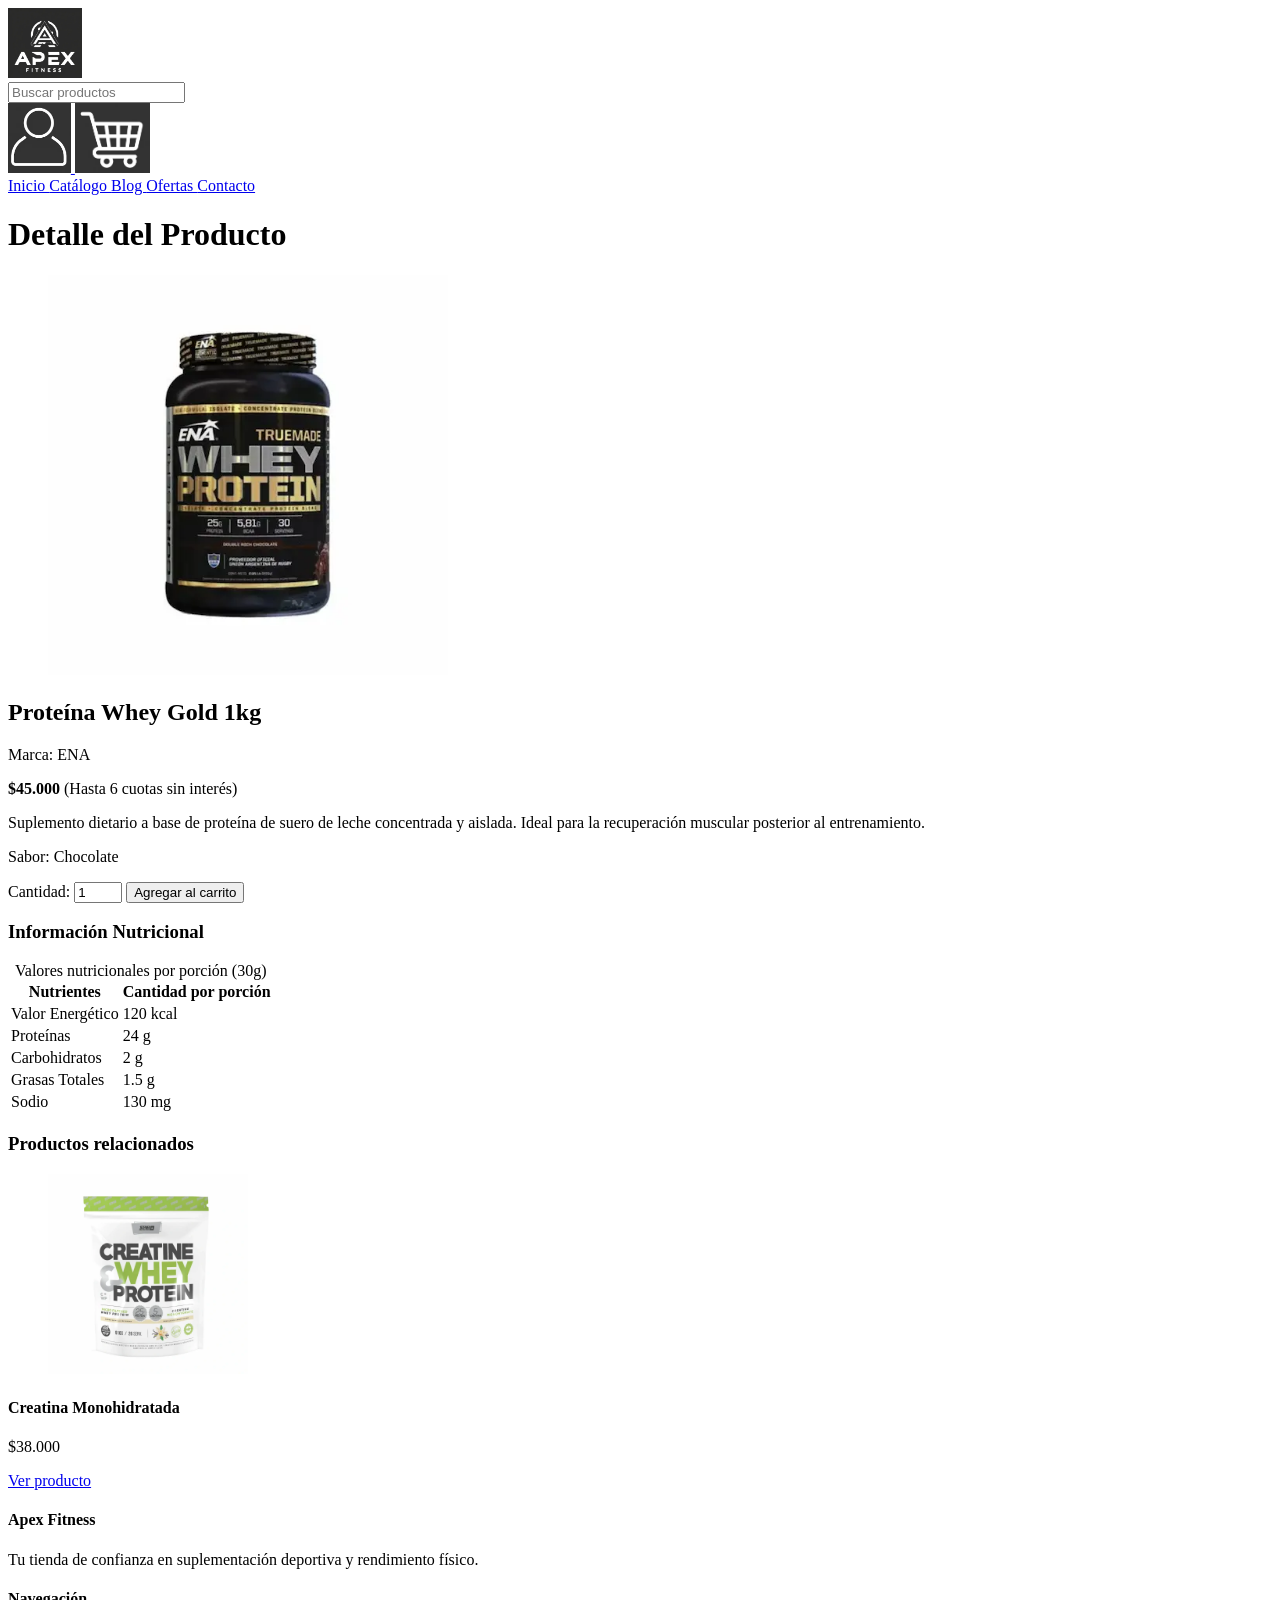
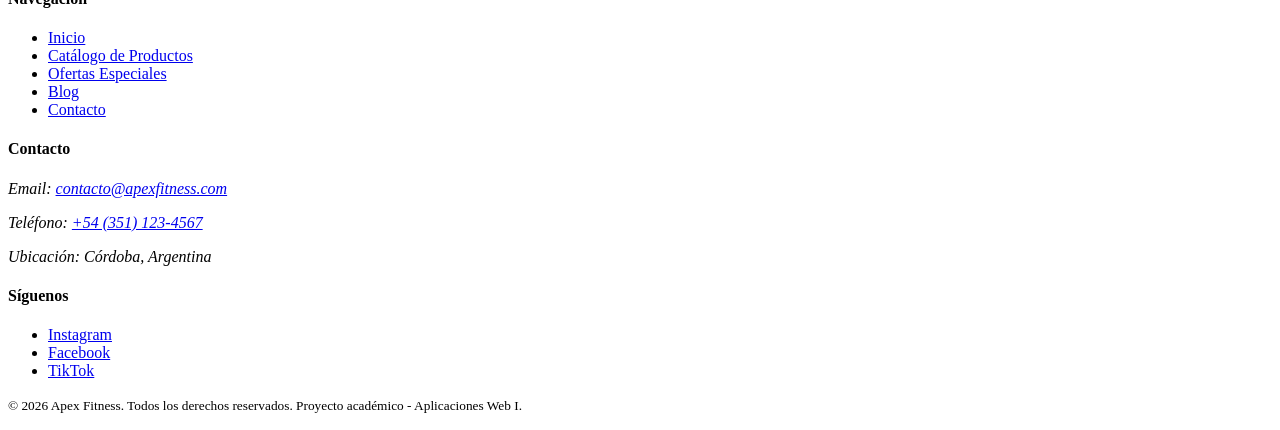
<file: tp2/src/detalle_producto.html>
<!DOCTYPE html>
<html lang="es">
    <head>
        <meta charset="UTF-8">
        <meta name="viewport" content="width=device-width, initial-scale=1.0">
        <title>Apex Fit - Detalle del Producto</title>
    </head>

    <body>
        <header>
            <a href="./index.html" aria-label="Volver a la página principal">
                <img src="./recursos/imagenes/logos/imagotipo.webp" alt="Logo de Apex Fit" height="70"> 
            </a>
            
            <form role="search" action="#" method="get">
                <div>
                    <label for="id_buscar" hidden>Buscar productos</label>
                    <input 
                        type="search" 
                        id="id_buscar" 
                        name="busqueda" 
                        placeholder="Buscar productos" 
                        aria-label="Buscar productos en la tienda"
                    >
                </div>
            </form>

            <a href="./login.html" aria-label="Ir al perfil de usuario">
                <img src="./recursos/imagenes/elementos/logo_usuario.webp" alt="Logo de usuario" height="70">
            </a>
            <a href="./carrito.html" aria-label="Ir al carrito de compras">
                <img src="./recursos/imagenes/elementos/logo_carrito.webp" alt="Logo de carrito de compras" height="70">
            </a>
            <nav>
                <a href="./index.html">
                    Inicio
                </a>
                <a href="./catalogo.html" aria-label="Ir al catálogo de productos">
                    Catálogo
                </a>
                <a href="./blog.html" aria-label="Ir al blog">
                    Blog
                </a>
                <a href="./ofertas.html" aria-label="Ir a las ofertas">
                    Ofertas
                </a>
                <a href="./contacto.html" aria-label="Ir al contacto">
                    Contacto
                </a>
            </nav>
        </header>

        <main>
            <h1>Detalle del Producto</h1>
            <section>
                <figure>
                    <img src="./recursos/imagenes/productos/suplementos/whey_protein_ena.webp" alt="Whey Protein - ENA" height="400">
                </figure>
                <div>
                    <h2>Proteína Whey Gold 1kg</h2>
                    <p>Marca: ENA</p>
                    <p><strong>$45.000</strong> (Hasta 6 cuotas sin interés)</p>
                    <p>
                        Suplemento dietario a base de proteína de suero de leche concentrada y aislada. 
                        Ideal para la recuperación muscular posterior al entrenamiento.
                    </p>
                    <p>Sabor: Chocolate</p>
                    <form action="./carrito.html" method="post">
                        <div>
                            <label for="id-cantidad">Cantidad:</label>
                            <input type="number" id="id-cantidad" name="cantidad" min="1" value="1" max="10" required>
                            <button type="submit">Agregar al carrito</button>
                        </div>
                    </form>
                </div>
            </section>
            <section>
                <h3>Información Nutricional</h3>
                <table>
                    <caption>Valores nutricionales por porción (30g)</caption>
                    <thead>
                        <tr>
                            <th scope="col">Nutrientes</th>
                            <th scope="col">Cantidad por porción</th>
                        </tr>
                    </thead>
                    <tbody>
                        <tr>
                            <td>Valor Energético</td>
                            <td>120 kcal</td>
                        </tr>
                        <tr>
                            <td>Proteínas</td>
                            <td>24 g</td>
                        </tr>
                        <tr>
                            <td>Carbohidratos</td>
                            <td>2 g</td>
                        </tr>
                        <tr>
                            <td>Grasas Totales</td>
                            <td>1.5 g</td>
                        </tr>
                        <tr>
                            <td>Sodio</td>
                            <td>130 mg</td>
                        </tr>
                    </tbody>
                </table>
            </section>
            <section>
                <h3>Productos relacionados</h3>
                <article>
                    <figure>
                        <a href="./detalle_producto.html"><img src="./recursos/imagenes/productos/suplementos/creatina.webp" alt="Creatina Monohidratada" height="200"></a>
                    </figure>
                    <h4>Creatina Monohidratada</h4>
                    <p>$38.000</p>
                    <a href="./detalle_producto.html">Ver producto</a>
                </article>
            </section>
        </main>

        <footer>
            <h4>Apex Fitness</h4>
            <p>Tu tienda de confianza en suplementación deportiva y rendimiento físico.</p>
    
            <div>
                <h4>Navegación</h4>
                <ul>
                    <li>
                        <a href="./index.html">Inicio</a>
                    </li>
                    <li>
                        <a href="./catalogo.html">Catálogo de Productos</a>
                    </li>
                    <li>
                        <a href="./ofertas.html">Ofertas Especiales</a>
                    </li>
                    <li>
                        <a href="./blog.html">Blog</a>
                    </li>
                    <li>
                        <a href="./contacto.html">Contacto</a>
                    </li>
                </ul>
            </div>

            <div>
                <h4>Contacto</h4>
                <address>
                    <p>Email: <a href="mailto:contacto@apexfitness.com">contacto@apexfitness.com</a></p>
                    <p>Teléfono: <a href="tel:+543511234567">+54 (351) 123-4567</a></p>
                    <p>Ubicación: Córdoba, Argentina</p>
                </address>

                <h4>Síguenos</h4>
                <ul>
                    <li><a href="https://instagram.com/@ApexFitness" target="_blank" rel="noopener">Instagram</a></li>
                    <li><a href="https://facebook.com/@ApexFitness" target="_blank" rel="noopener">Facebook</a></li>
                    <li><a href="https://tiktok.com/@ApexFitness" target="_blank" rel="noopener">TikTok</a></li>
                </ul>
            </div>

            <div>
                <p><small>&copy; 2026 Apex Fitness. Todos los derechos reservados. Proyecto académico - Aplicaciones Web I.</small></p>
            </div>
        </footer>
    </body>
</html>
</file>
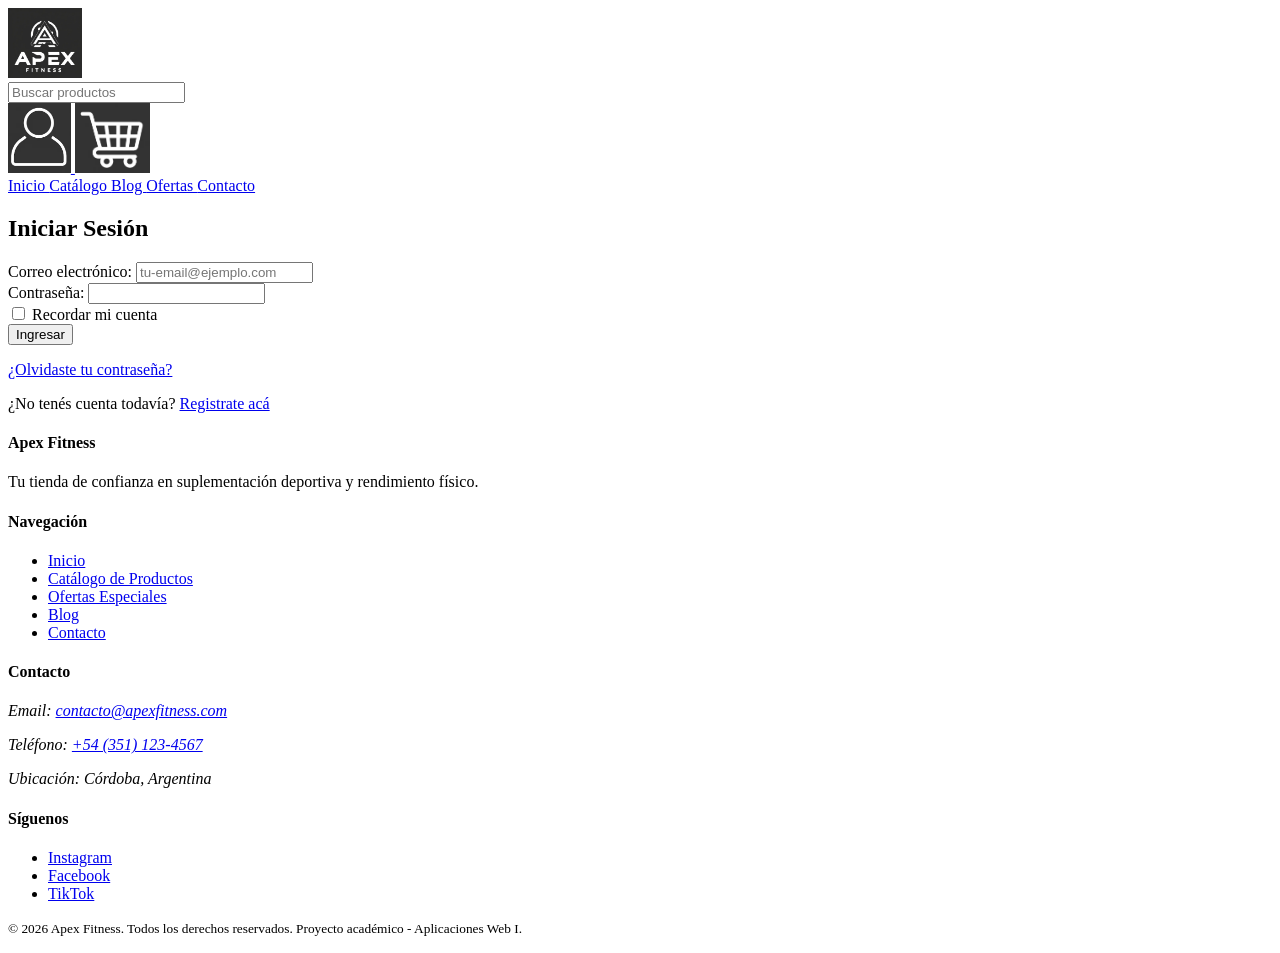
<file: tp2/src/login.html>
<!DOCTYPE html>
<html lang="es">
    <head>
        <meta charset="UTF-8">
        <meta name="viewport" content="width=device-width, initial-scale=1.0">
        <title>Apex Fit - Login</title>
    </head>

    <body>
        <header>
            <a href="./index.html" aria-label="Volver a la página principal">
                <img src="./recursos/imagenes/logos/imagotipo.webp" alt="Logo de Apex Fit" height="70"> 
            </a>
            
            <form role="search" action="#" method="get">
                <div>
                    <label for="buscar" hidden>Buscar productos</label>
                    <input 
                        type="search" 
                        id="buscar" 
                        name="busqueda" 
                        placeholder="Buscar productos" 
                        aria-label="Buscar productos en la tienda"
                    >
                </div>
            </form>

            <a href="./login.html" aria-label="Ir al perfil de usuario">
                <img src="./recursos/imagenes/elementos/logo_usuario.webp" alt="Logo de usuario" height="70">
            </a>
            <a href="./carrito.html" aria-label="Ir al carrito de compras">
                <img src="./recursos/imagenes/elementos/logo_carrito.webp" alt="Logo de carrito de compras" height="70">
            </a>
            <nav>
                <a href="./index.html">
                    Inicio
                </a>
                <a href="./catalogo.html" aria-label="Ir al catálogo de productos">
                    Catálogo
                </a>
                <a href="./blog.html" aria-label="Ir al blog">
                    Blog
                </a>
                <a href="./ofertas.html" aria-label="Ir a las ofertas">
                    Ofertas
                </a>
                <a href="./contacto.html" aria-label="Ir al contacto">
                    Contacto
                </a>
            </nav>
        </header>

        <main>
            <section>
                <h1>Iniciar Sesión</h1>
                <form action="./login.html" method="post">
                    <div>
                        <label for="id_email">Correo electrónico:</label>
                        <input 
                        type="email" 
                        id="id_email" 
                        name="email_usuario" 
                        placeholder="tu-email@ejemplo.com" 
                        required
                        >
                    </div>
                    <div>
                        <label for="id_contraseña">Contraseña:</label>
                        <input 
                        type="password" 
                        id="id_contraseña" 
                        name="contraseña_usuario" 
                        required
                        >
                    </div>
                    <div>
                        <input type="checkbox" id="id_recordar" name="recordar_sesion">
                        <label for="id_recordar">Recordar mi cuenta</label>
                    </div>
                    <div>
                        <button type="submit">Ingresar</button>
                    </div>
                </form>
                <div>
                    <p><a href="./login.html">¿Olvidaste tu contraseña?</a></p>
                    <p>¿No tenés cuenta todavía? <a href="./login.html">Registrate acá</a></p>
                </div>
            </section>
        </main>

        <footer>
            <h4>Apex Fitness</h4>
            <p>Tu tienda de confianza en suplementación deportiva y rendimiento físico.</p>
    
            <div>
                <h4>Navegación</h4>
                <ul>
                    <li>
                        <a href="./index.html">Inicio</a>
                    </li>
                    <li>
                        <a href="./catalogo.html">Catálogo de Productos</a>
                    </li>
                    <li>
                        <a href="./ofertas.html">Ofertas Especiales</a>
                    </li>
                    <li>
                        <a href="./blog.html">Blog</a>
                    </li>
                    <li>
                        <a href="./contacto.html">Contacto</a>
                    </li>
                </ul>
            </div>

            <div>
                <h4>Contacto</h4>
                <address>
                    <p>Email: <a href="mailto:contacto@apexfitness.com">contacto@apexfitness.com</a></p>
                    <p>Teléfono: <a href="tel:+543511234567">+54 (351) 123-4567</a></p>
                    <p>Ubicación: Córdoba, Argentina</p>
                </address>

                <h4>Síguenos</h4>
                <ul>
                    <li><a href="https://instagram.com/@ApexFitness" target="_blank" rel="noopener">Instagram</a></li>
                    <li><a href="https://facebook.com/@ApexFitness" target="_blank" rel="noopener">Facebook</a></li>
                    <li><a href="https://tiktok.com/@ApexFitness" target="_blank" rel="noopener">TikTok</a></li>
                </ul>
            </div>

            <div>
                <p><small>&copy; 2026 Apex Fitness. Todos los derechos reservados. Proyecto académico - Aplicaciones Web I.</small></p>
            </div>
        </footer>
    </body>
</html>
</file>
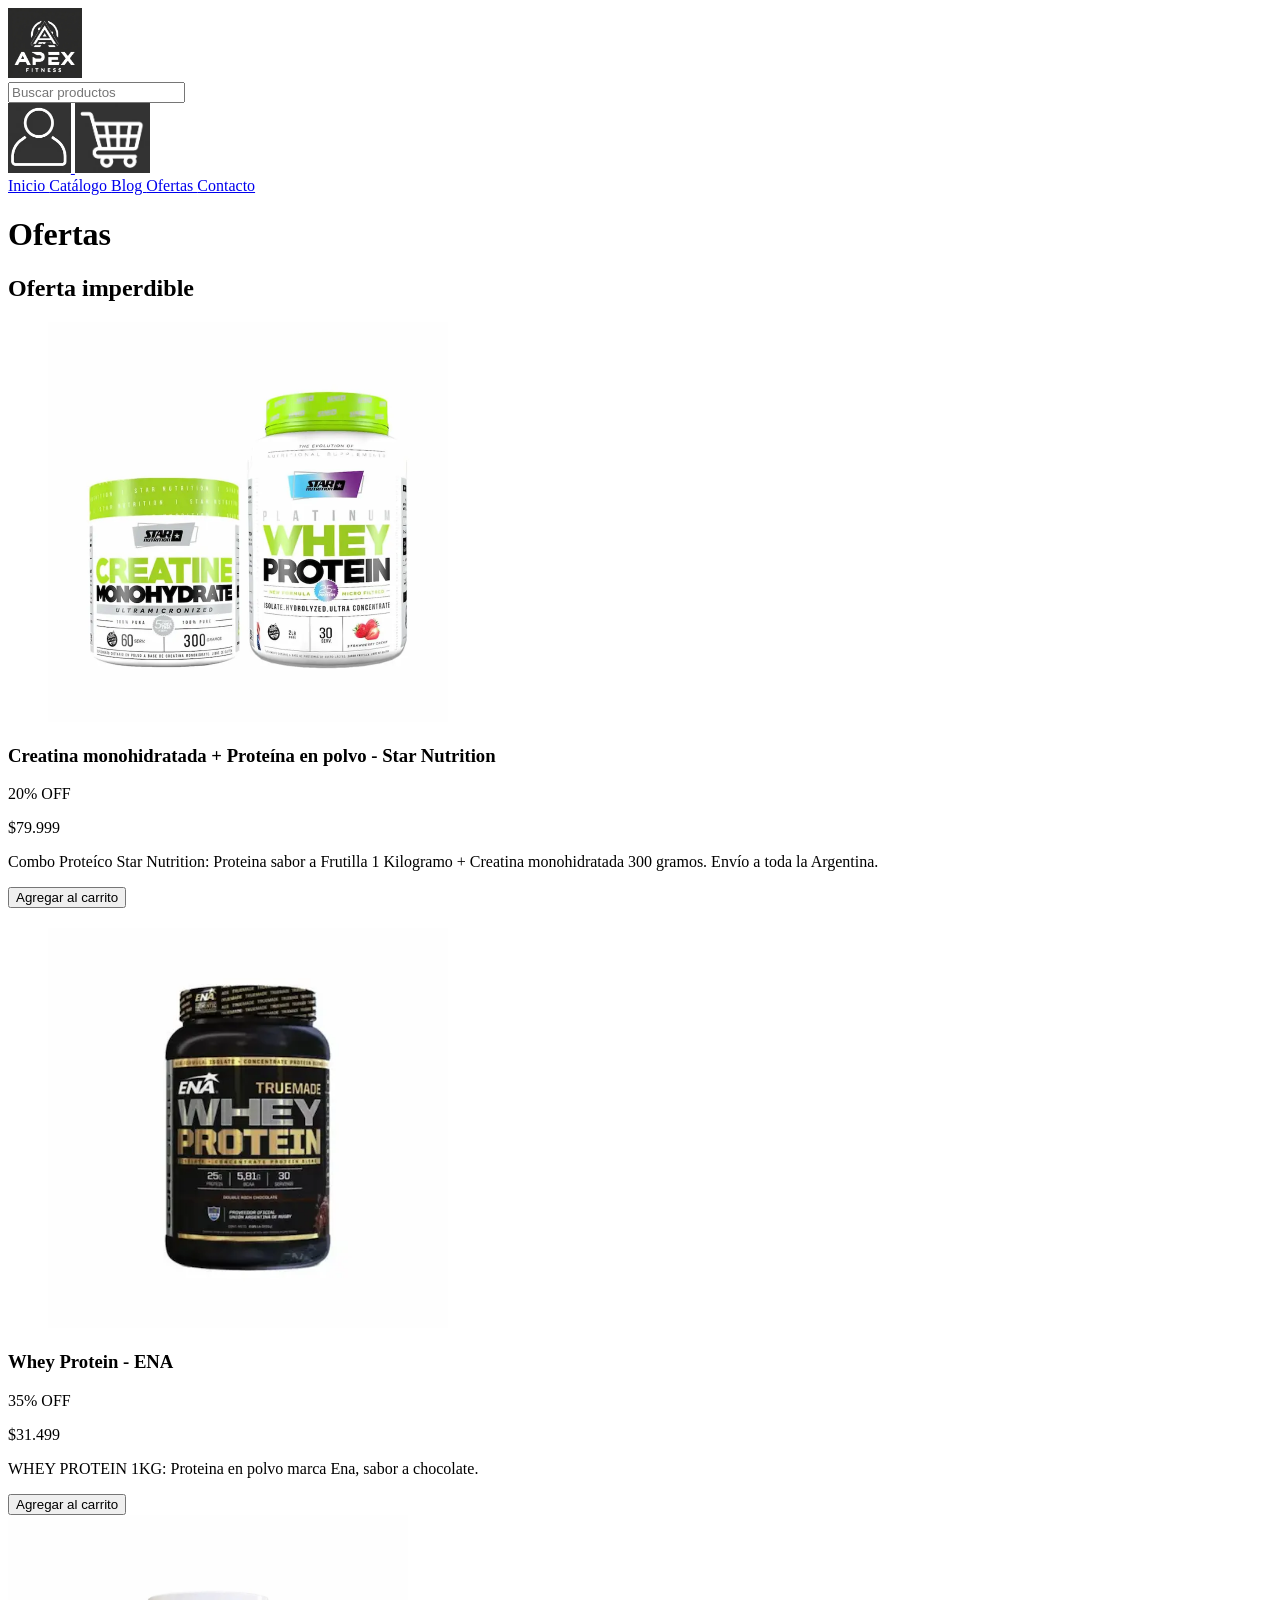
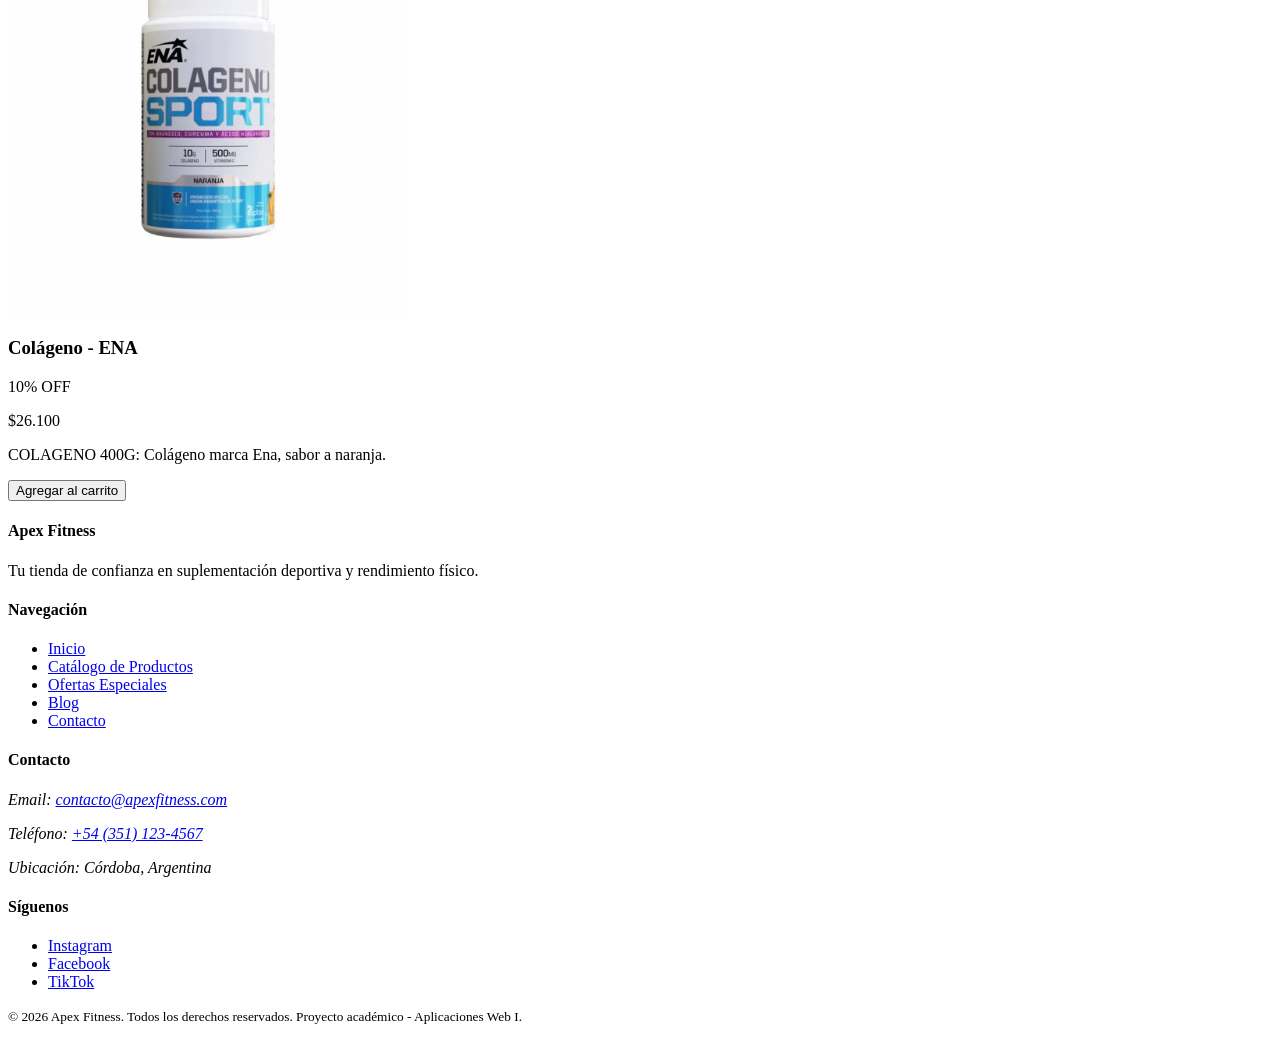
<file: tp2/src/ofertas.html>
<!DOCTYPE html>
<html lang="es">
    <head>
        <meta charset="UTF-8">
        <meta name="viewport" content="width=device-width, initial-scale=1.0">
        <title>Apex Fit - Ofertas</title>
    </head>

    <body>
        <header>
            <a href="./index.html" aria-label="Volver a la página principal">
                <img src="./recursos/imagenes/logos/imagotipo.webp" alt="Logo de Apex Fit" height="70"> 
            </a>
            
            <form role="search" action="#" method="get">
                <div>
                    <label for="id_buscar" hidden>Buscar productos</label>
                    <input 
                        type="search" 
                        id="id_buscar" 
                        name="busqueda" 
                        placeholder="Buscar productos" 
                        aria-label="Buscar productos en la tienda"
                    >
                </div>
            </form>

            <a href="./login.html" aria-label="Ir al perfil de usuario">
                <img src="./recursos/imagenes/elementos/logo_usuario.webp" alt="Logo de usuario" height="70">
            </a>
            <a href="./carrito.html" aria-label="Ir al carrito de compras">
                <img src="./recursos/imagenes/elementos/logo_carrito.webp" alt="Logo de carrito de compras" height="70">
            </a>
            <nav>
                <a href="./index.html">
                    Inicio
                </a>
                <a href="./catalogo.html" aria-label="Ir al catálogo de productos">
                    Catálogo
                </a>
                <a href="./blog.html" aria-label="Ir al blog">
                    Blog
                </a>
                <a href="./ofertas.html" aria-label="Ir a las ofertas">
                    Ofertas
                </a>
                <a href="./contacto.html" aria-label="Ir al contacto">
                    Contacto
                </a>
            </nav>
        </header>

        <main>
            <h1>Ofertas</h1>
            <section>
                <h2>Oferta imperdible</h2>
                <article>
                    <figure>
                        <a href="./detalle_producto.html"><img src="./recursos/imagenes/productos/suplementos/proteina_creatina.webp" alt="Proteina con creatina" height="400"></a>
                    </figure>
                    <div>
                        <h3>Creatina monohidratada + Proteína en polvo - Star Nutrition</h3>
                        <p>20% OFF</p>
                        <p>$79.999</p>
                        <p>Combo Proteíco Star Nutrition: Proteina sabor a Frutilla 1 Kilogramo + Creatina monohidratada 300 gramos. Envío a toda la Argentina.</p>
                        <a href="./carrito.html"><button type="button">Agregar al carrito</button></a>
                    </div>
                </article>
            </section>
            <section>
                <h2></h2>
                <article>
                    <figure>
                        <a href="./carrito.html"><img src="./recursos/imagenes/productos/suplementos/whey_protein_ena.webp" alt="Proteina whey - ENA " height="400"></a>
                    </figure>
                    <div>
                        <h3>Whey Protein - ENA</h3>
                        <p>35% OFF</p>
                        <p>$31.499</p>
                        <p>WHEY PROTEIN 1KG: Proteina en polvo marca Ena, sabor a chocolate.</p>
                        <a href="./carrito.html"><button type="button">Agregar al carrito</button></a>
                    </div>
                    <div>
                        <img src="./recursos/imagenes/productos/suplementos/colageno_ena.webp" alt="Colágeno - ENA" height="400">
                        <h3>Colágeno - ENA</h3>
                        <p>10% OFF</p>
                        <p>$26.100</p>
                        <p>COLAGENO 400G: Colágeno marca Ena, sabor a naranja.</p>
                        <a href="./carrito.html"><button type="button">Agregar al carrito</button></a>
                    </div>
                </article>
            </section>
        </main>

        <footer>
            <h4>Apex Fitness</h4>
            <p>Tu tienda de confianza en suplementación deportiva y rendimiento físico.</p>
    
            <div>
                <h4>Navegación</h4>
                <ul>
                    <li>
                        <a href="./index.html">Inicio</a>
                    </li>
                    <li>
                        <a href="./catalogo.html">Catálogo de Productos</a>
                    </li>
                    <li>
                        <a href="./ofertas.html">Ofertas Especiales</a>
                    </li>
                    <li>
                        <a href="./blog.html">Blog</a>
                    </li>
                    <li>
                        <a href="./contacto.html">Contacto</a>
                    </li>
                </ul>
            </div>

            <div>
                <h4>Contacto</h4>
                <address>
                    <p>Email: <a href="mailto:contacto@apexfitness.com">contacto@apexfitness.com</a></p>
                    <p>Teléfono: <a href="tel:+543511234567">+54 (351) 123-4567</a></p>
                    <p>Ubicación: Córdoba, Argentina</p>
                </address>

                <h4>Síguenos</h4>
                <ul>
                    <li><a href="https://instagram.com/@ApexFitness" target="_blank" rel="noopener">Instagram</a></li>
                    <li><a href="https://facebook.com/@ApexFitness" target="_blank" rel="noopener">Facebook</a></li>
                    <li><a href="https://tiktok.com/@ApexFitness" target="_blank" rel="noopener">TikTok</a></li>
                </ul>
            </div>

            <div>
                <p><small>&copy; 2026 Apex Fitness. Todos los derechos reservados. Proyecto académico - Aplicaciones Web I.</small></p>
            </div>
        </footer>
    </body>
</html>
</file>
<file: tp4/src/recursos/estilos/base.css>
/* Estilo base para toda la página */
*{
    box-sizing: border-box;
}

@font-face {
    font-family: Inter;
    src: url(./fuentes/Inter_18pt-Regular.ttf);
}

/* Selectores de tipo para ambas vistas */
html, body{
    margin: 0;
    padding: 0;
}

html{
    font-family: Inter, sans-serif;
    font-size: 1rem; 
}

body{
    background-color: #FFFFFF;
    display: flex;
    flex-direction: column;
    min-height: 100vh;
}

h1,h2,h3,h4{
    color: #1E293B;
}

a{
    text-decoration: none;
    font-weight: bold;
}

/* Selectores de clase para ambas vistas */
.boton-principal{
    background-color: #0182A6;
    color: #FFFFFF;
    padding: 0.5rem 1rem;
    border-radius: 0.5rem;
    text-decoration: none;
    font-weight: bold;
}

.boton-secundario{
    background-color: #CBD5E1;
    color: #1E293B;
    padding: 0.5rem 1rem;
    border-radius: 0.5rem;
    text-decoration: none;
    font-weight: bold;
}

/* Estilo para encabezado */
.contenido-encabezado{
    background-color: #0182A6;
}

.contenido-encabezado a{
    text-decoration: none;
    color: #FFFFFF;
    font-weight: bold;
}

/* Estilo para pie de página */
.contenido-pie-pagina{
    background-color: #15203a;
    padding: 1rem;
}

.contenido-pie-pagina li{
    list-style: none;
}

.contenido-pie-pagina h2, .contenido-pie-pagina h3, .contenido-pie-pagina p, .contenido-pie-pagina a{
    color: #CBD5E1;
}

table {
    width: 100%;             
    table-layout: fixed;     /* Obliga a que todas las columnas tengan exactamente el mismo ancho */
    border-collapse: collapse; /* Une los bordes de las celdas para que sea una sola línea fina */
    margin-bottom: 2rem;
}

/* Estilo del título de la tabla */
caption {
    font-weight: bold;
    font-size: 1.125rem;
    color: #1E293B;
    text-align: left;
    margin-bottom: 0.75rem;
}

/* Bordes y espaciado para celdas y encabezados */
th, td {
    border: 1px solid #CBD5E1;
    padding: 1rem;
    text-align: left;
}

/* Destacamos el encabezado */
th {
    background-color: #0182A6; 
    color: #FFFFFF;
    font-weight: 700;
}

/* Efecto cebra: fondo alternado en las filas para facilitar la lectura */
tbody tr:nth-child(even) {
    background-color: #F8FAFC; 
}

/* Efecto hover: resalta la fila que el usuario está mirando */
tbody tr:hover {
    background-color: #E2E8F0;
}

input[type="number"] {
    width: 60px;
    padding: 0.25rem;
    border: 2px solid #0182A6;
    border-radius: 4px;
    font-size: 1rem;
}

select {
    padding: 0.25rem;
    border: 2px solid #0182A6;
    border-radius: 4px;
    font-size: 1rem;
    font-weight: bold;
}

/* Estilo para Mobile */
/* Estilo para encabezado */
.contenido-encabezado{
    display: flex;
    flex-wrap: wrap; /* Permite que los elementos bajen a una nueva línea si no entran */
    align-items: center;
    justify-content: space-between;
    padding: 10px 15px 0 15px; /* Padding superior y lateral */
}

/* Fila Superior: Hamburguesa, Logo y Acciones */
.btn-hamburguesa{
    order: 1;
    color: #FFFFFF;
    font-size: 28px;
}

.logo-principal{
    order: 2;
    margin: 0 auto; /* Empuja el logo al centro exacto */
}

.logo-principal img{
    height: 50px; 
}

.iconos-derecha{
    order: 3;
    display: flex;
    gap: 20px; 
}

.iconos-derecha img{
    height: 30px; 
}

/* Segunda Fila: Barra de Búsqueda */
.barra-busqueda {
    order: 4;
    width: calc(100% + 30px); /* Compensa exactamente los 15px de padding izquierdo y derecho del header */
    margin-left: -15px;      /* Tira el formulario hacia el borde izquierdo absoluto */
    margin-right: -15px;     /* Tira el formulario hacia el borde derecho absoluto */
    margin-top: 10px;
    background-color: #FFFFFF; 
    padding: 10px 15px;
    border: #15203a 1px solid;
}

/* Forzamos a que tanto el div interno como el input ocupen todo el ancho */
.barra-busqueda div,
.barra-busqueda input {
    width: 100%;
    display: block;
}

.barra-busqueda input {
    padding: 8px;
    border: none; 
    outline: none;
    font-family: inherit;
}

/* Menú oculto (Se activa al tocar la hamburguesa) */
.menu-desplegable{
    order: 5;
    width: 100%;
    display: none; /* Oculto por defecto */
    flex-direction: column;
    background-color: #0182A6;
    margin: 0 -15px; /* Expande el menú hasta los bordes */
}

.menu-desplegable a{
    color: #FFFFFF;
    padding: 15px;
    text-decoration: none;
    border-bottom: 1px solid rgba(255, 255, 255, 0.1);
}

/* Funcionalidad del menú interactivo */
#menu-toggle:checked ~ .menu-desplegable {
    display: flex;
}

/* Estilo para el contenido principal en mobile */
.contenido-principal{
    padding: 1rem;   
}

.grilla-productos {
    display: grid;
    grid-template-columns: 1fr; /* 1 sola columna que ocupa todo el ancho */
    gap: 1.5rem; 
    padding: 1rem 0; 
}

.tarjeta-producto {
    background-color: #FFFFFF;
    border: 1px solid #E2E8F0;
    border-radius: 8px; 
    padding: 1.5rem;
    box-shadow: 0 4px 6px rgba(0, 0, 0, 0.05), 0 1px 3px rgba(0, 0, 0, 0.1);
    margin: 1rem;
}

/* Efecto Hover: Al pasar el mouse, la tarjeta se levanta un poco y la sombra se intensifica */
.tarjeta-producto:hover {
    transform: translateY(-5px);
    box-shadow: 0 10px 15px rgba(0, 0, 0, 0.1);
}

/* Imagen del producto en Mobile */
.tarjeta-producto img {
    width: 100%;
    height: 250px; 
    object-fit: contain; /* Garantiza que el envase no se deforme ni se corte */
    margin-bottom: 1rem;
}

.tarjeta-oferta {
    display: flex;
    flex-direction: column; 
    border: 1px solid #7DD3FC; 
    border-radius: 8px;
    background-color: #FFFFFF;
    padding: 1.5rem;
    margin: 1rem;
    box-shadow: 0 4px 6px rgba(0, 0, 0, 0.05), 0 1px 3px rgba(0, 0, 0, 0.1);
}

.tarjeta-oferta:hover {
    transform: translateY(-5px);
    box-shadow: 0 10px 15px rgba(0, 0, 0, 0.1);
}

.tarjeta-oferta img {
    width: 100%;
    height: 300px;
    object-fit: contain;
}

.oferta-contenido h3 {
    margin-top: 0;
    margin-bottom: 1.5rem;
}

/* Fila del precio y descuento */
.oferta-precio-fila {
    display: flex;
    align-items: center; 
    gap: 1.5rem; 
    margin-bottom: 1.5rem;
}

.etiqueta-descuento {
    background-color: #DC2626;
    color: #FFFFFF;
    font-weight: bold;
    padding: 0.4rem 0.8rem;
    border-radius: 4px;
}

.precio-final {
    font-size: 1.5rem;
    font-weight: bold;
    color: #000000;
}

/* Estilo para el pie de página en mobile */
.contenido-pie-pagina iframe{
    width: 100%;
    height: 200px;
}

/* Estilos de la sección de Contacto */
.info-atencion {
    font-style: normal;
    background-color: #F8FAFC;
    border: 1px solid #E2E8F0;
    padding: 1.5rem;
    border-radius: 8px;
    margin-bottom: 2rem;
}

.info-atencion h2 {
    margin-top: 0;
}

.info-atencion a {
    color: #0182A6;
    font-weight: bold;
}

.contenedor-formulario {
    background-color: #FFFFFF;
    border: 1px solid #E2E8F0;
    padding: 1.5rem;
    border-radius: 8px;
    box-shadow: 0 4px 6px rgba(0, 0, 0, 0.05);
}

.formulario-contacto {
    display: flex;
    flex-direction: column;
    gap: 1rem;
}

.campo-form {
    display: flex;
    flex-direction: column;
    gap: 0.5rem;
}

.campo-form label {
    font-weight: bold;
    color: #1E293B;
}

.campo-form input,
.campo-form textarea {
    width: 100%;
    padding: 0.75rem;
    border: 1px solid #CBD5E1;
    border-radius: 6px;
    font-family: inherit;
    font-size: 1rem;
    outline: none;
}

.campo-form input:focus,
.campo-form textarea:focus {
    border-color: #0182A6;
    box-shadow: 0 0 0 2px rgba(1, 130, 166, 0.2);
}

.acciones-form {
    display: flex;
    gap: 1rem;
    justify-content: flex-end;
    margin-top: 0.5rem;
}

.acciones-form button {
    cursor: pointer;
    border: none;
    font-size: 1rem;
}

/* Estilos de la sección Carrito */

.seccion-carrito {
    display: flex;
    flex-direction: column;
    gap: 1.5rem;
}

.seccion-carrito h1 {
    margin-bottom: 0;
}

/* Información del producto */
.producto-carrito {
    display: flex;
    flex-direction: column;
    gap: 1rem;
}

.producto-carrito img {
    width: 100px;
    height: 100px;
    object-fit: contain;
}

.producto-carrito h3 {
    margin-top: 0;
}

/* Cantidad del producto */
.cantidad-carrito {
    display: flex;
    flex-direction: column;
    align-items: flex-start;
    gap: 0.75rem;
}

.cantidad-carrito input {
    width: 70px;
}

/* Formulario de envío */
.formulario-envio {
    display: flex;
    flex-direction: column;
    gap: 1rem;
}

/* Selector de provincia */
.seccion-carrito .campo-form select {
    width: 100%;
    padding: 0.75rem;
    border: 1px solid #CBD5E1;
    border-radius: 6px;
    font-family: inherit;
    font-size: 1rem;
}

/* Resumen de compra */
.detalle-resumen {
    display: flex;
    justify-content: space-between;
    gap: 1rem;
}

.total-carrito {
    border-top: 1px solid #E2E8F0;
    padding-top: 1rem;
    margin-bottom: 1.5rem;
}

.total-carrito strong {
    color: #1E293B;
    font-size: 1.2rem;
}

/* Espacio entre nota y botón */
.resumen-carrito .acciones-form {
    margin-top: 1rem;
}

/* Globo Flotante de WhatsApp */
.globo-whatsapp-flotante {
    position: fixed;
    bottom: 20px;
    right: 20px;
    z-index: 1000;
    display: flex;
    justify-content: center;
    align-items: center;
    width: 56px;
    height: 56px;
    background-color: #25D366;
    border-radius: 50%;
    box-shadow: 0 4px 10px rgba(0, 0, 0, 0.25);
    transition: transform 0.2s ease, background-color 0.2s ease, box-shadow 0.2s ease;
}

/* Estilo para tu imagen Telefono.svg */
.globo-whatsapp-flotante img {
    width: 30px;
    height: 30px;
    /* Convierte el trazo negro de la imagen a blanco */
    filter: brightness(0) invert(1); 
    object-fit: contain;
    margin: 0;
}

.globo-whatsapp-flotante:hover {
    background-color: #1EBE5D;
    transform: translateY(-3px) scale(1.05);
    box-shadow: 0 6px 14px rgba(0, 0, 0, 0.35);
}

.seccion-beneficios {
    padding: 2rem 1rem;
}

.lista-beneficios {
    list-style: none; 
    padding: 0;     
    margin: 0;
    
    display: flex;
    flex-direction: column; 
    gap: 1.5rem; 
}

/* Estilizamos cada <li> como si fuera una tarjeta */
.tarjeta-beneficio {
    border: 1px solid #CBD5E1; 
    border-radius: 8px; 
    padding: 1.5rem;
    background-color: #FFFFFF;
    
    box-shadow: 0 2px 4px rgba(0, 0, 0, 0.05);
}

.tarjeta-beneficio img {
    margin-bottom: 0.5rem;
}

.tarjeta-beneficio h3 {
    margin: 0 0 0.5rem 0; 
    font-size: 1.1rem;
    color: #1E293B;
}

.tarjeta-beneficio p {
    margin: 0;
    font-size: 0.9rem;
    color: #475569;
}

/* Estilo para Desktop */
@media (min-width: 768px) {
    /* Estilo para el encabezado en desktop */
    .contenido-encabezado {
        display: flex;
        flex-wrap: nowrap; /* Mantiene todos los elementos en una sola línea horizontal */
        justify-content: space-between;
        align-items: center;
        padding: 15px 30px; 
        position: sticky;
        top: 0px;
        z-index: 1;
    }

    /* Ocultamos el botón de hamburguesa en PC */
    .btn-hamburguesa {
        display: none;
    }

    /* El logo deja de ser orden 2 y se ubica al principio */
    .logo-principal {
        order: 1;
        margin: 0;
    }

    .logo-principal img {
        height: 100px;
    }

    .iconos-derecha img{
        height: 40px; 
    }

    /* La barra de búsqueda pasa al centro (orden 2) y se estira naturalmente */
    .barra-busqueda {
        order: 2;
        width: auto;
        flex: 1;                  /* Se expande para ocupar todo el centro disponible */
        margin: 0 30px;          /* Espacio a los lados respecto al logo y los íconos */
        border-radius: 6px;      
        border: 1px solid #CBD5E1;
    }

    /* Los íconos de usuario y carrito van a la derecha (orden 3) */
    .iconos-derecha {
        order: 3;
    }

    /* El menú desplegable pasa a mostrarse siempre horizontal en el header */
    .menu-desplegable {
        display: flex;
        position: static;
        width: auto;
        flex-direction: row;
        background-color: transparent;
        margin: 0;
    }

    .menu-desplegable a {
        border-bottom: none;
    }

    /* Estilo para el main en desktop */
    .grilla-productos {
        grid-template-columns: repeat(3, 1fr);
        gap: 2rem;
    }
    
    .tarjeta-producto {
        margin: 1.5%;
    }

    .tarjeta-producto img {
        height: 400px; 
    }

    .tarjeta-oferta {
        flex-direction: row;
        align-items: center;
        gap: 2rem;
        padding: 2rem;
    }

    .oferta-imagen {
        flex: 1;
        margin: 0;
    }

    .oferta-contenido {
        flex: 1.5;
    }

    /* Estilo para el pie de página en desktop */
    .contenido-pie-pagina iframe {
        width: 500px;
        height: 400px;
    }

 
    .formulario-contacto {
        display: grid;
        grid-template-columns: repeat(2, 1fr);
        gap: 1.25rem;
    }

    .campo-completo {
        grid-column: span 2;
    }

    /* Producto del carrito en Desktop */
    .producto-carrito {
        flex-direction: row;
        align-items: center;
    }

    .info-producto-carrito {
        flex: 1;
    }

    .seccion-carrito {
        max-width: 1000px;
        margin: 0 auto;
    }

    .lista-beneficios {
        flex-direction: row; 
        justify-content: space-between;
        gap: 2rem; 
    }

    .tarjeta-beneficio {
        flex: 1; 
    }
}

/* ===== Extensiones TP4: carrito, filtros y notificaciones ===== */
button.boton-principal, button.boton-secundario { border: none; cursor: pointer; font-size: 1rem; font-family: inherit; }
button:disabled { opacity: 0.5; cursor: not-allowed; }

.iconos-derecha a { position: relative; }
.badge-carrito {
    position: absolute; top: -6px; right: -10px;
    min-width: 20px; height: 20px; padding: 0 5px;
    border-radius: 10px; background: #DC2626; color: #FFFFFF;
    font-size: 0.75rem; line-height: 20px; text-align: center;
}
.badge-carrito[hidden] { display: none; }

.lista-categorias { display: flex; flex-wrap: wrap; gap: 0.75rem; list-style: none; padding: 0; }
.lista-categorias a { display: inline-block; padding: 0.4rem 1rem; border: 2px solid #0182A6; border-radius: 999px; color: #0182A6; }
.lista-categorias a.activa { background: #0182A6; color: #FFFFFF; }

.mensaje-vacio { grid-column: 1 / -1; color: #475569; }
.producto-carrito { padding-bottom: 1rem; margin-bottom: 1rem; border-bottom: 1px solid #E2E8F0; }
.resumen-carrito .campo-form { margin-bottom: 1rem; }

#notificaciones { position: fixed; top: 1rem; right: 1rem; z-index: 2000; display: flex; flex-direction: column; gap: 0.5rem; max-width: 90vw; }
.notificacion { margin: 0; padding: 0.75rem 1.25rem; border-radius: 8px; color: #FFFFFF; font-weight: bold; box-shadow: 0 4px 10px rgba(0, 0, 0, 0.25); }
.notificacion-exito { background: #15803D; }
.notificacion-error { background: #DC2626; }

.mensaje-exito, .mensaje-error { font-weight: bold; }
.mensaje-exito { color: #15803D; }
.mensaje-error { color: #DC2626; }

.seccion-auth {
    max-width: 620px;
    margin: 2rem auto;
}

.auth-card {
    padding: 2rem;
}

.auth-pestañas {
    display: grid;
    grid-template-columns: 1fr 1fr;
    gap: 0.5rem;
    margin-bottom: 1.5rem;
}

.auth-pestaña {
    border: 1px solid #CBD5E1;
    border-radius: 6px;
    background: #FFFFFF;
    color: #1E293B;
    padding: 0.75rem;
    font: inherit;
    font-weight: bold;
    cursor: pointer;
}

.auth-pestaña.activa {
    border-color: #0182A6;
    background: #0182A6;
    color: #FFFFFF;
}

.auth-opciones {
    display: flex;
    align-items: center;
    justify-content: space-between;
    gap: 1rem;
}

.auth-link {
    border: none;
    background: transparent;
    color: #0182A6;
    font: inherit;
    font-weight: bold;
    cursor: pointer;
    padding: 0;
}

.auth-descripcion {
    color: #475569;
}

.perfil-usuario {
    display: flex;
    align-items: center;
    gap: 1rem;
    margin: 1.5rem 0;
}

.perfil-avatar {
    width: 64px;
    height: 64px;
    display: grid;
    place-items: center;
    border-radius: 50%;
    background: #0182A6;
    color: #FFFFFF;
    font-size: 1.75rem;
    font-weight: bold;
}

.perfil-usuario h2,
.perfil-usuario p {
    margin: 0.25rem 0;
}
</file>
